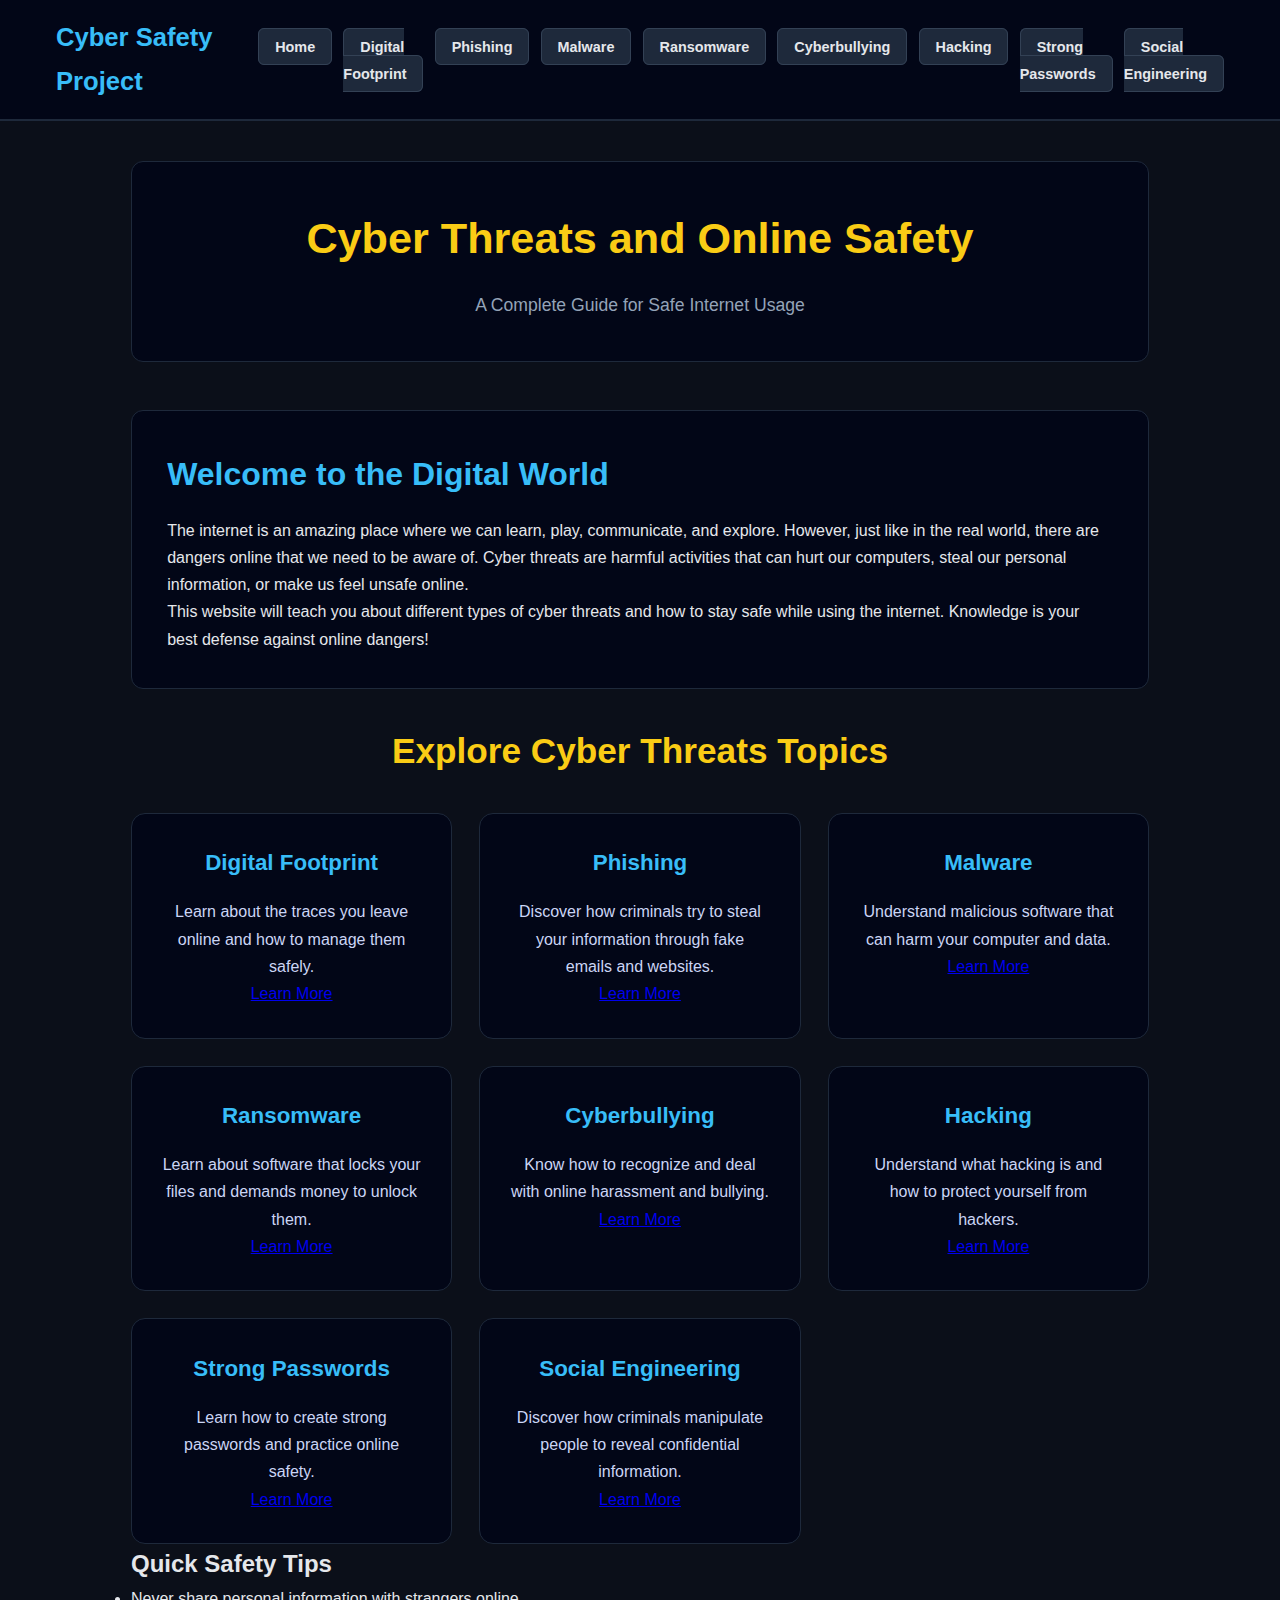
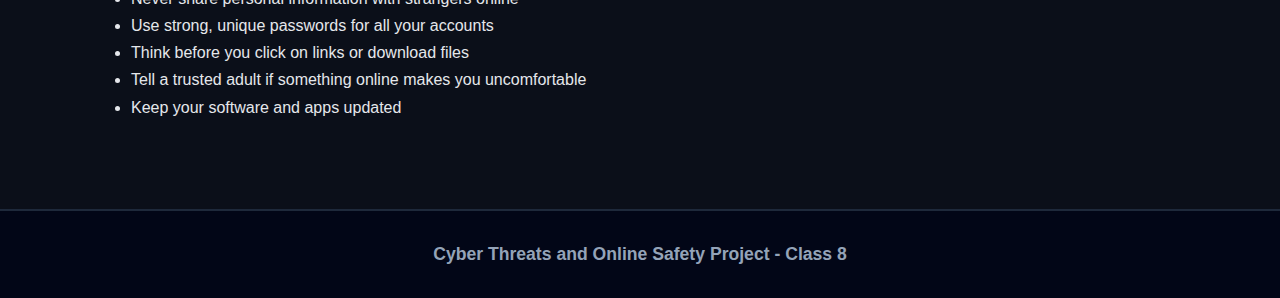
<file: index.html>
<!DOCTYPE html>
<html lang="en">
<head>
  <meta charset="UTF-8">
  <meta name="viewport" content="width=device-width, initial-scale=1.0">
  <title>Cyber Threats and Online Safety</title>
  <link rel="stylesheet" href="style.css">
</head>
<body>
  <nav class="navbar">
    <div class="nav-container">
      <h2>Cyber Safety Project</h2>
      <ul class="nav-menu">
        <li><a href="index.html">Home</a></li>
        <li><a href="digital-footprint.html">Digital Footprint</a></li>
        <li><a href="phishing.html">Phishing</a></li>
        <li><a href="malware.html">Malware</a></li>
        <li><a href="ransomware.html">Ransomware</a></li>
        <li><a href="cyberbullying.html">Cyberbullying</a></li>
        <li><a href="hacking.html">Hacking</a></li>
        <li><a href="strong-passwords.html">Strong Passwords</a></li>
        <li><a href="social-engineering.html">Social Engineering</a></li>
      </ul>
    </div>
  </nav>

  <div class="container">
    <header class="main-header">
      <h1>Cyber Threats and Online Safety</h1>
      <p class="subtitle">A Complete Guide for Safe Internet Usage</p>
    </header>

    <section class="intro-section">
      <h2>Welcome to the Digital World</h2>
      <p>The internet is an amazing place where we can learn, play, communicate, and explore. However, just like in the real world, there are dangers online that we need to be aware of. Cyber threats are harmful activities that can hurt our computers, steal our personal information, or make us feel unsafe online.</p>
      <p>This website will teach you about different types of cyber threats and how to stay safe while using the internet. Knowledge is your best defense against online dangers!</p>
    </section>

    <section class="topics-grid">
      <h2>Explore Cyber Threats Topics</h2>
      <div class="topic-cards">
        <div class="topic-card">
          <h3>Digital Footprint</h3>
          <p>Learn about the traces you leave online and how to manage them safely.</p>
          <a href="digital-footprint.html" class="topic-link">Learn More</a>
        </div>

        <div class="topic-card">
          <h3>Phishing</h3>
          <p>Discover how criminals try to steal your information through fake emails and websites.</p>
          <a href="phishing.html" class="topic-link">Learn More</a>
        </div>

        <div class="topic-card">
          <h3>Malware</h3>
          <p>Understand malicious software that can harm your computer and data.</p>
          <a href="malware.html" class="topic-link">Learn More</a>
        </div>

        <div class="topic-card">
          <h3>Ransomware</h3>
          <p>Learn about software that locks your files and demands money to unlock them.</p>
          <a href="ransomware.html" class="topic-link">Learn More</a>
        </div>

        <div class="topic-card">
          <h3>Cyberbullying</h3>
          <p>Know how to recognize and deal with online harassment and bullying.</p>
          <a href="cyberbullying.html" class="topic-link">Learn More</a>
        </div>

        <div class="topic-card">
          <h3>Hacking</h3>
          <p>Understand what hacking is and how to protect yourself from hackers.</p>
          <a href="hacking.html" class="topic-link">Learn More</a>
        </div>

        <div class="topic-card">
          <h3>Strong Passwords</h3>
          <p>Learn how to create strong passwords and practice online safety.</p>
          <a href="strong-passwords.html" class="topic-link">Learn More</a>
        </div>

        <div class="topic-card">
          <h3>Social Engineering</h3>
          <p>Discover how criminals manipulate people to reveal confidential information.</p>
          <a href="social-engineering.html" class="topic-link">Learn More</a>
        </div>
      </div>
    </section>

    <section class="quick-tips">
      <h2>Quick Safety Tips</h2>
      <ul>
        <li>Never share personal information with strangers online</li>
        <li>Use strong, unique passwords for all your accounts</li>
        <li>Think before you click on links or download files</li>
        <li>Tell a trusted adult if something online makes you uncomfortable</li>
        <li>Keep your software and apps updated</li>
      </ul>
    </section>
  </div>

  <footer class="footer">
    <p>Cyber Threats and Online Safety Project - Class 8</p>
  </footer>
</body>
</html>
</file>
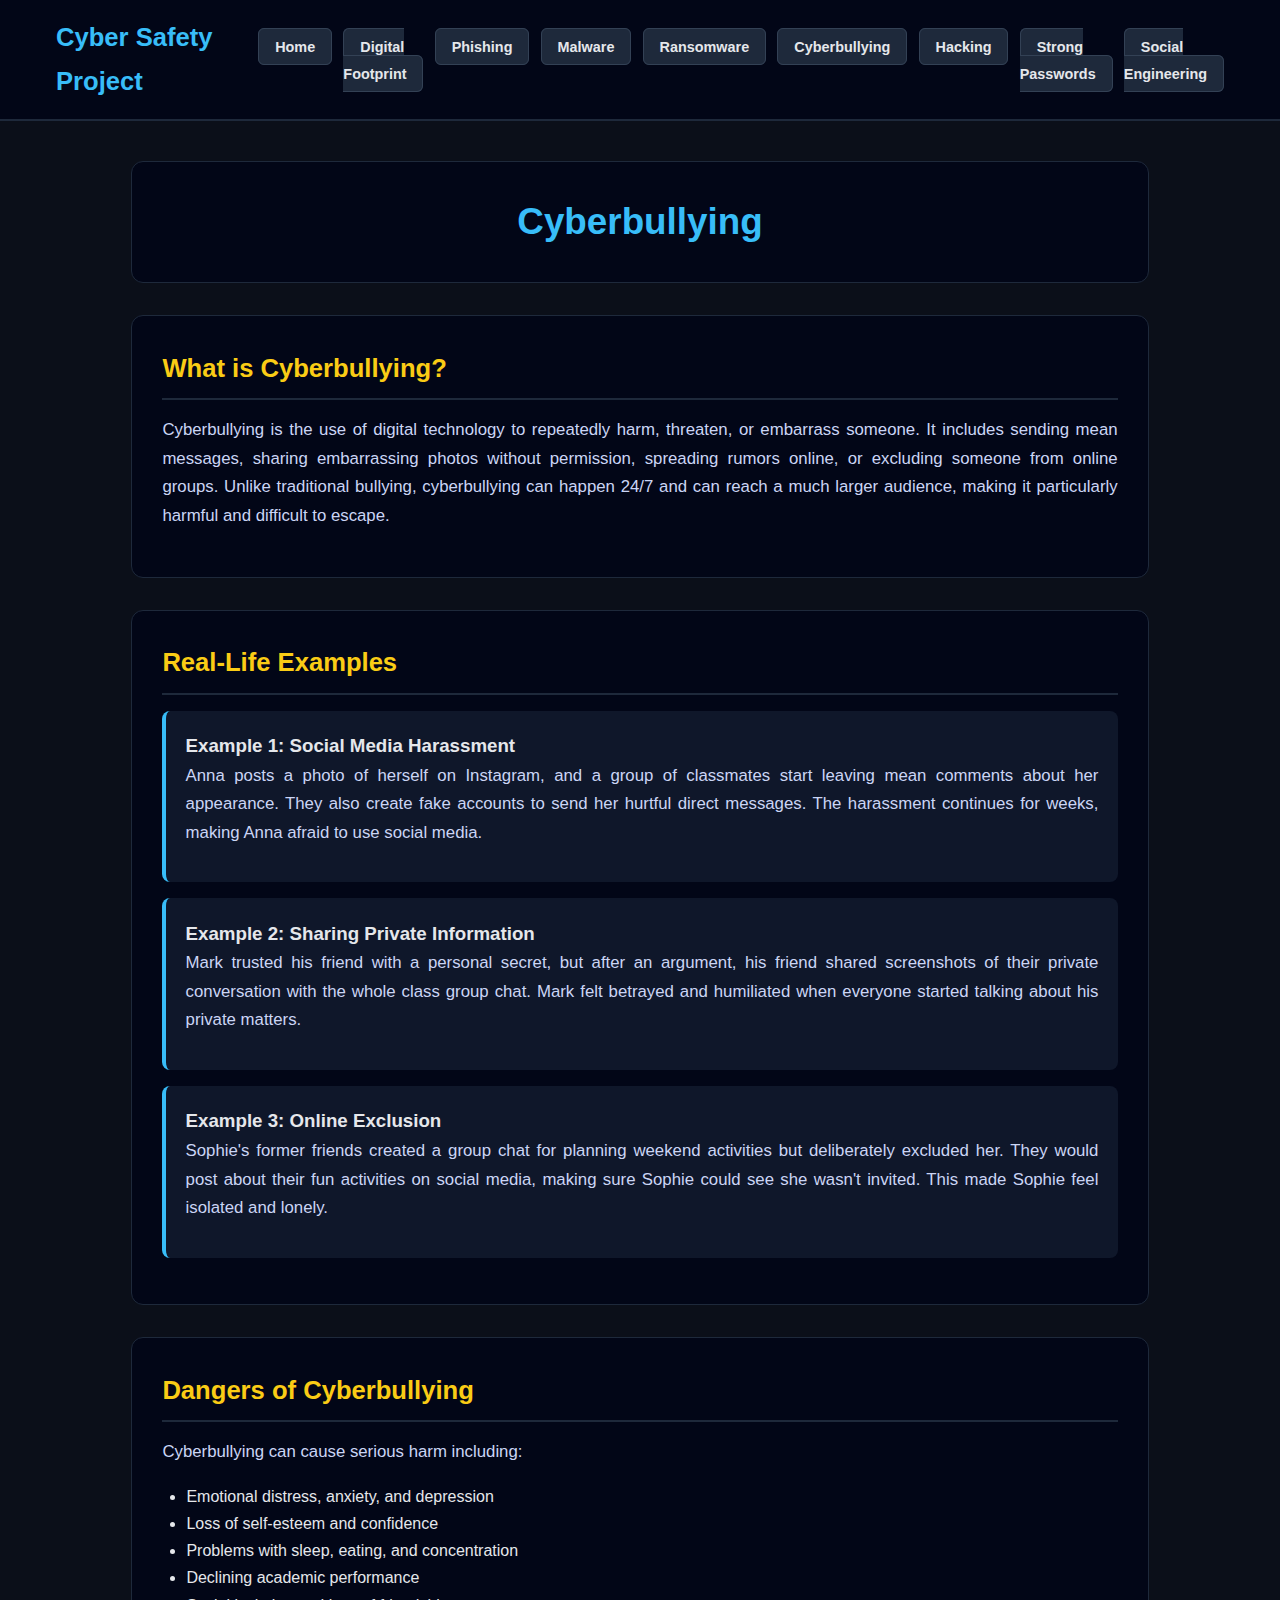
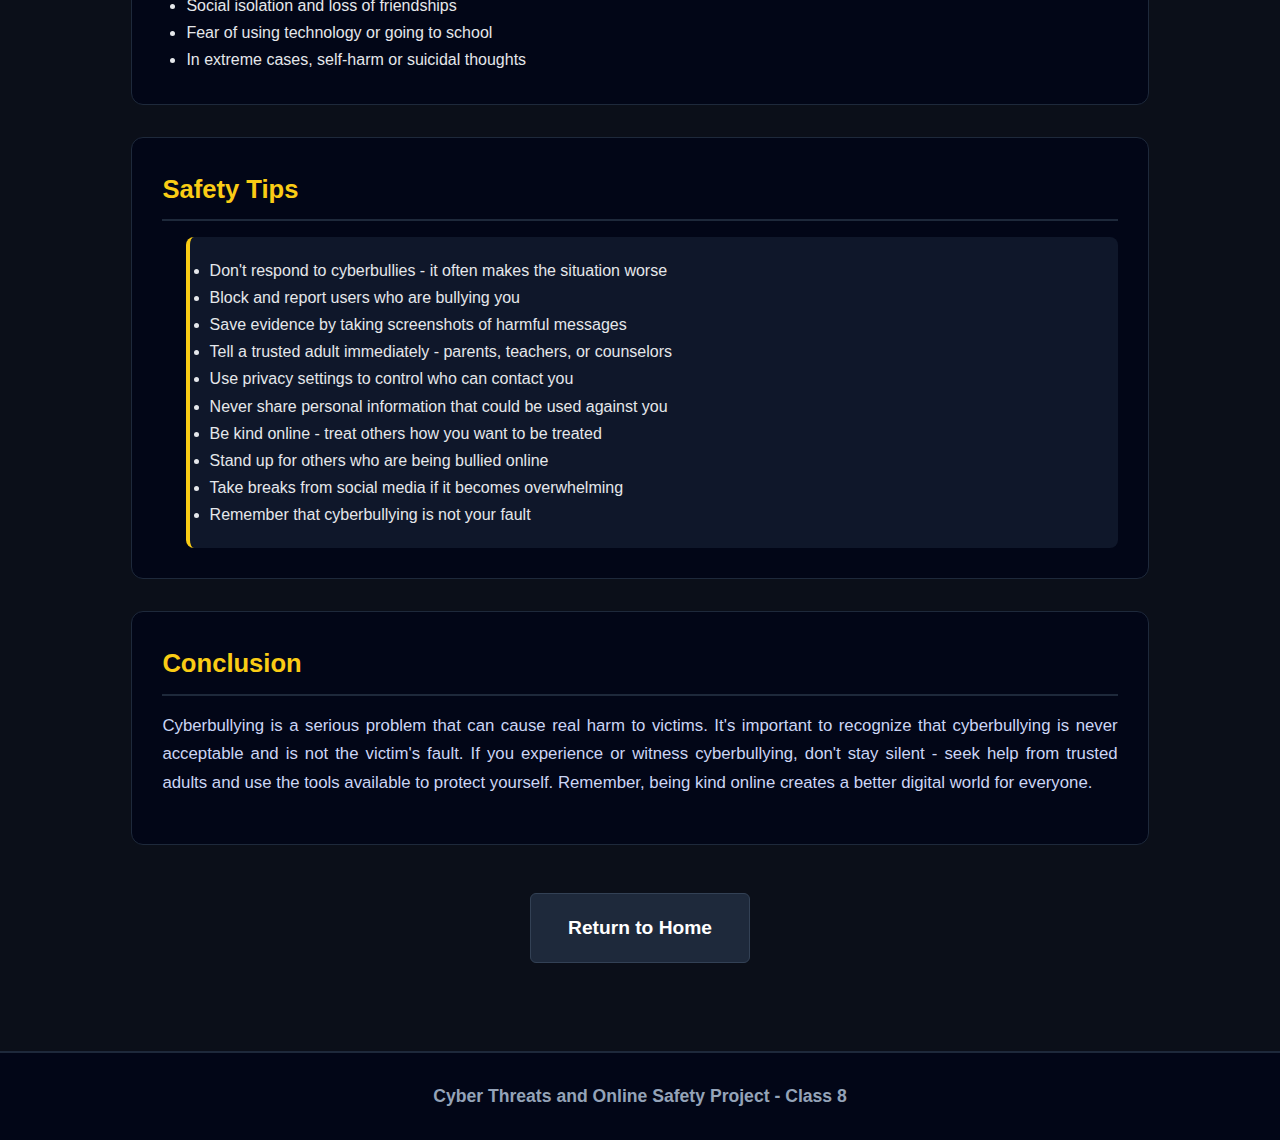
<file: cyberbullying.html>
<!DOCTYPE html>
<html lang="en">
<head>
  <meta charset="UTF-8">
  <meta name="viewport" content="width=device-width, initial-scale=1.0">
  <title>Cyberbullying - Cyber Safety</title>
  <link rel="stylesheet" href="style.css">
</head>
<body>
  <nav class="navbar">
    <div class="nav-container">
      <h2>Cyber Safety Project</h2>
      <ul class="nav-menu">
        <li><a href="index.html">Home</a></li>
        <li><a href="digital-footprint.html">Digital Footprint</a></li>
        <li><a href="phishing.html">Phishing</a></li>
        <li><a href="malware.html">Malware</a></li>
        <li><a href="ransomware.html">Ransomware</a></li>
        <li><a href="cyberbullying.html">Cyberbullying</a></li>
        <li><a href="hacking.html">Hacking</a></li>
        <li><a href="strong-passwords.html">Strong Passwords</a></li>
        <li><a href="social-engineering.html">Social Engineering</a></li>
      </ul>
    </div>
  </nav>

  <div class="container">
    <header class="page-header">
      <h1>Cyberbullying</h1>
    </header>

    <section class="content-section">
      <h2>What is Cyberbullying?</h2>
      <p>Cyberbullying is the use of digital technology to repeatedly harm, threaten, or embarrass someone. It includes sending mean messages, sharing embarrassing photos without permission, spreading rumors online, or excluding someone from online groups. Unlike traditional bullying, cyberbullying can happen 24/7 and can reach a much larger audience, making it particularly harmful and difficult to escape.</p>
    </section>

    <section class="content-section">
      <h2>Real-Life Examples</h2>
      <div class="example-box">
        <h3>Example 1: Social Media Harassment</h3>
        <p>Anna posts a photo of herself on Instagram, and a group of classmates start leaving mean comments about her appearance. They also create fake accounts to send her hurtful direct messages. The harassment continues for weeks, making Anna afraid to use social media.</p>
      </div>

      <div class="example-box">
        <h3>Example 2: Sharing Private Information</h3>
        <p>Mark trusted his friend with a personal secret, but after an argument, his friend shared screenshots of their private conversation with the whole class group chat. Mark felt betrayed and humiliated when everyone started talking about his private matters.</p>
      </div>

      <div class="example-box">
        <h3>Example 3: Online Exclusion</h3>
        <p>Sophie's former friends created a group chat for planning weekend activities but deliberately excluded her. They would post about their fun activities on social media, making sure Sophie could see she wasn't invited. This made Sophie feel isolated and lonely.</p>
      </div>
    </section>

    <section class="content-section">
      <h2>Dangers of Cyberbullying</h2>
      <p>Cyberbullying can cause serious harm including:</p>
      <ul>
        <li>Emotional distress, anxiety, and depression</li>
        <li>Loss of self-esteem and confidence</li>
        <li>Problems with sleep, eating, and concentration</li>
        <li>Declining academic performance</li>
        <li>Social isolation and loss of friendships</li>
        <li>Fear of using technology or going to school</li>
        <li>In extreme cases, self-harm or suicidal thoughts</li>
      </ul>
    </section>

    <section class="content-section">
      <h2>Safety Tips</h2>
      <ul class="safety-tips">
        <li>Don't respond to cyberbullies - it often makes the situation worse</li>
        <li>Block and report users who are bullying you</li>
        <li>Save evidence by taking screenshots of harmful messages</li>
        <li>Tell a trusted adult immediately - parents, teachers, or counselors</li>
        <li>Use privacy settings to control who can contact you</li>
        <li>Never share personal information that could be used against you</li>
        <li>Be kind online - treat others how you want to be treated</li>
        <li>Stand up for others who are being bullied online</li>
        <li>Take breaks from social media if it becomes overwhelming</li>
        <li>Remember that cyberbullying is not your fault</li>
      </ul>
    </section>

    <section class="content-section">
      <h2>Conclusion</h2>
      <p>Cyberbullying is a serious problem that can cause real harm to victims. It's important to recognize that cyberbullying is never acceptable and is not the victim's fault. If you experience or witness cyberbullying, don't stay silent - seek help from trusted adults and use the tools available to protect yourself. Remember, being kind online creates a better digital world for everyone.</p>
    </section>

    <div class="home-button-container">
      <a href="index.html" class="home-button">Return to Home</a>
    </div>
  </div>

  <footer class="footer">
    <p>Cyber Threats and Online Safety Project - Class 8</p>
  </footer>
</body>
</html>
</file>
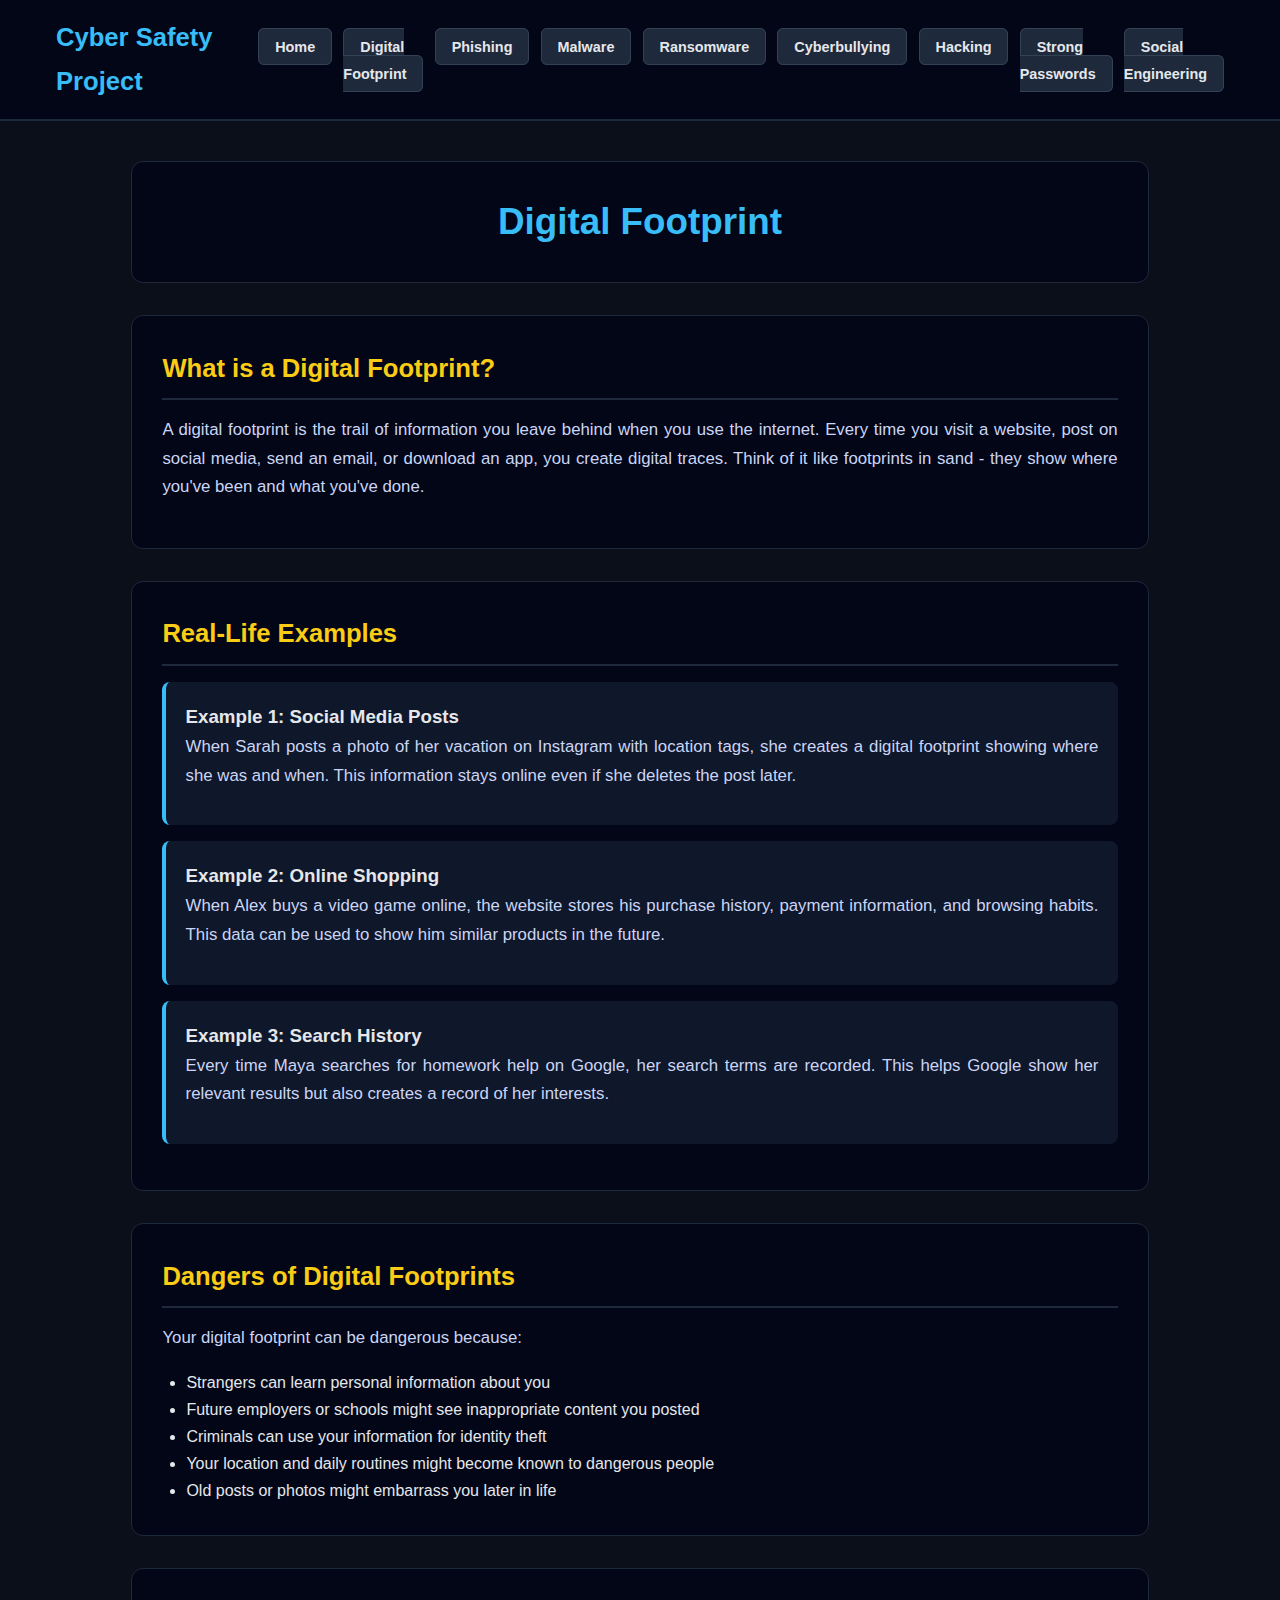
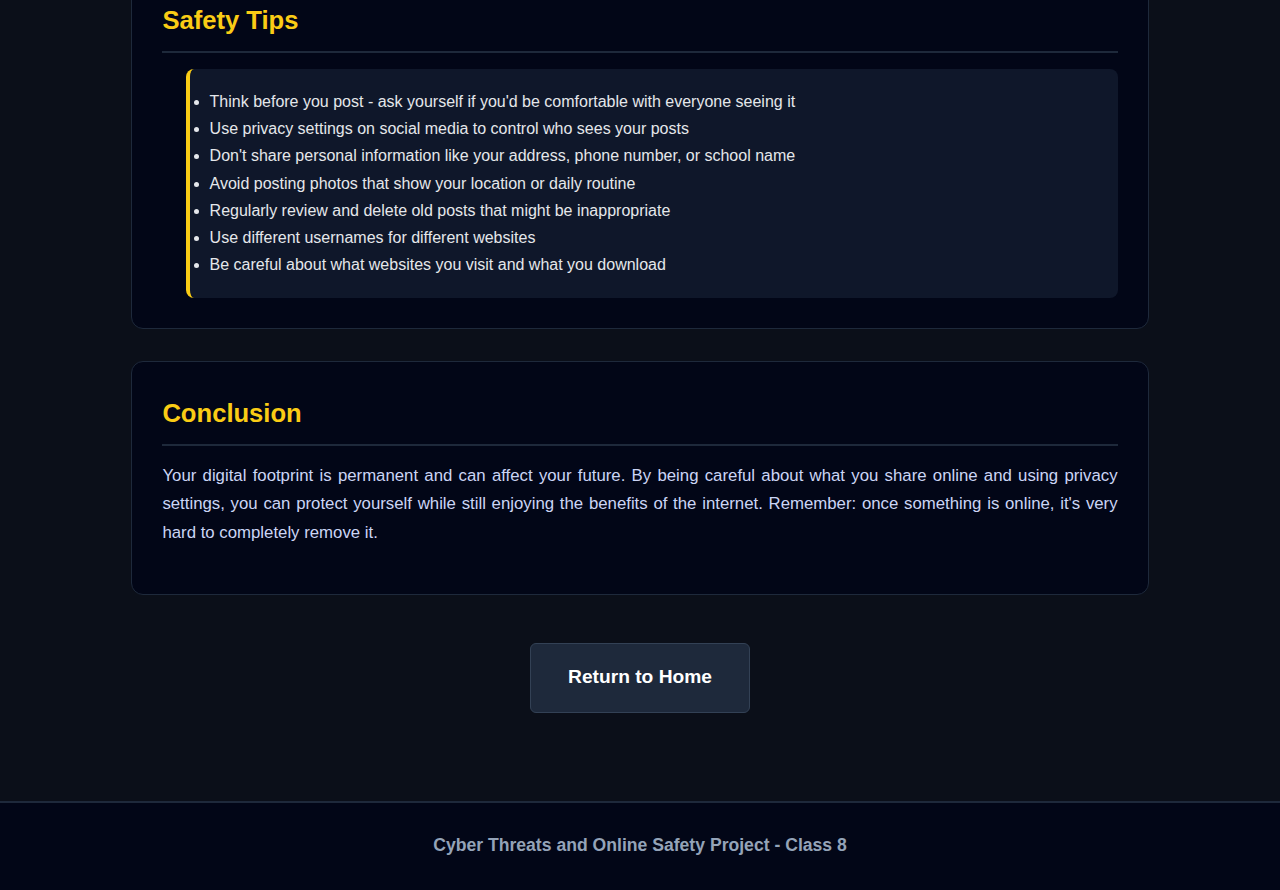
<file: digital-footprint.html>
<!DOCTYPE html>
<html lang="en">
<head>
  <meta charset="UTF-8">
  <meta name="viewport" content="width=device-width, initial-scale=1.0">
  <title>Digital Footprint - Cyber Safety</title>
  <link rel="stylesheet" href="style.css">
</head>
<body>
  <nav class="navbar">
    <div class="nav-container">
      <h2>Cyber Safety Project</h2>
      <ul class="nav-menu">
        <li><a href="index.html">Home</a></li>
        <li><a href="digital-footprint.html">Digital Footprint</a></li>
        <li><a href="phishing.html">Phishing</a></li>
        <li><a href="malware.html">Malware</a></li>
        <li><a href="ransomware.html">Ransomware</a></li>
        <li><a href="cyberbullying.html">Cyberbullying</a></li>
        <li><a href="hacking.html">Hacking</a></li>
        <li><a href="strong-passwords.html">Strong Passwords</a></li>
        <li><a href="social-engineering.html">Social Engineering</a></li>
      </ul>
    </div>
  </nav>

  <div class="container">
    <header class="page-header">
      <h1>Digital Footprint</h1>
    </header>

    <section class="content-section">
      <h2>What is a Digital Footprint?</h2>
      <p>A digital footprint is the trail of information you leave behind when you use the internet. Every time you visit a website, post on social media, send an email, or download an app, you create digital traces. Think of it like footprints in sand - they show where you've been and what you've done.</p>
    </section>

    <section class="content-section">
      <h2>Real-Life Examples</h2>
      <div class="example-box">
        <h3>Example 1: Social Media Posts</h3>
        <p>When Sarah posts a photo of her vacation on Instagram with location tags, she creates a digital footprint showing where she was and when. This information stays online even if she deletes the post later.</p>
      </div>

      <div class="example-box">
        <h3>Example 2: Online Shopping</h3>
        <p>When Alex buys a video game online, the website stores his purchase history, payment information, and browsing habits. This data can be used to show him similar products in the future.</p>
      </div>

      <div class="example-box">
        <h3>Example 3: Search History</h3>
        <p>Every time Maya searches for homework help on Google, her search terms are recorded. This helps Google show her relevant results but also creates a record of her interests.</p>
      </div>
    </section>

    <section class="content-section">
      <h2>Dangers of Digital Footprints</h2>
      <p>Your digital footprint can be dangerous because:</p>
      <ul>
        <li>Strangers can learn personal information about you</li>
        <li>Future employers or schools might see inappropriate content you posted</li>
        <li>Criminals can use your information for identity theft</li>
        <li>Your location and daily routines might become known to dangerous people</li>
        <li>Old posts or photos might embarrass you later in life</li>
      </ul>
    </section>

    <section class="content-section">
      <h2>Safety Tips</h2>
      <ul class="safety-tips">
        <li>Think before you post - ask yourself if you'd be comfortable with everyone seeing it</li>
        <li>Use privacy settings on social media to control who sees your posts</li>
        <li>Don't share personal information like your address, phone number, or school name</li>
        <li>Avoid posting photos that show your location or daily routine</li>
        <li>Regularly review and delete old posts that might be inappropriate</li>
        <li>Use different usernames for different websites</li>
        <li>Be careful about what websites you visit and what you download</li>
      </ul>
    </section>

    <section class="content-section">
      <h2>Conclusion</h2>
      <p>Your digital footprint is permanent and can affect your future. By being careful about what you share online and using privacy settings, you can protect yourself while still enjoying the benefits of the internet. Remember: once something is online, it's very hard to completely remove it.</p>
    </section>

    <div class="home-button-container">
      <a href="index.html" class="home-button">Return to Home</a>
    </div>
  </div>

  <footer class="footer">
    <p>Cyber Threats and Online Safety Project - Class 8</p>
  </footer>
</body>
</html>
</file>
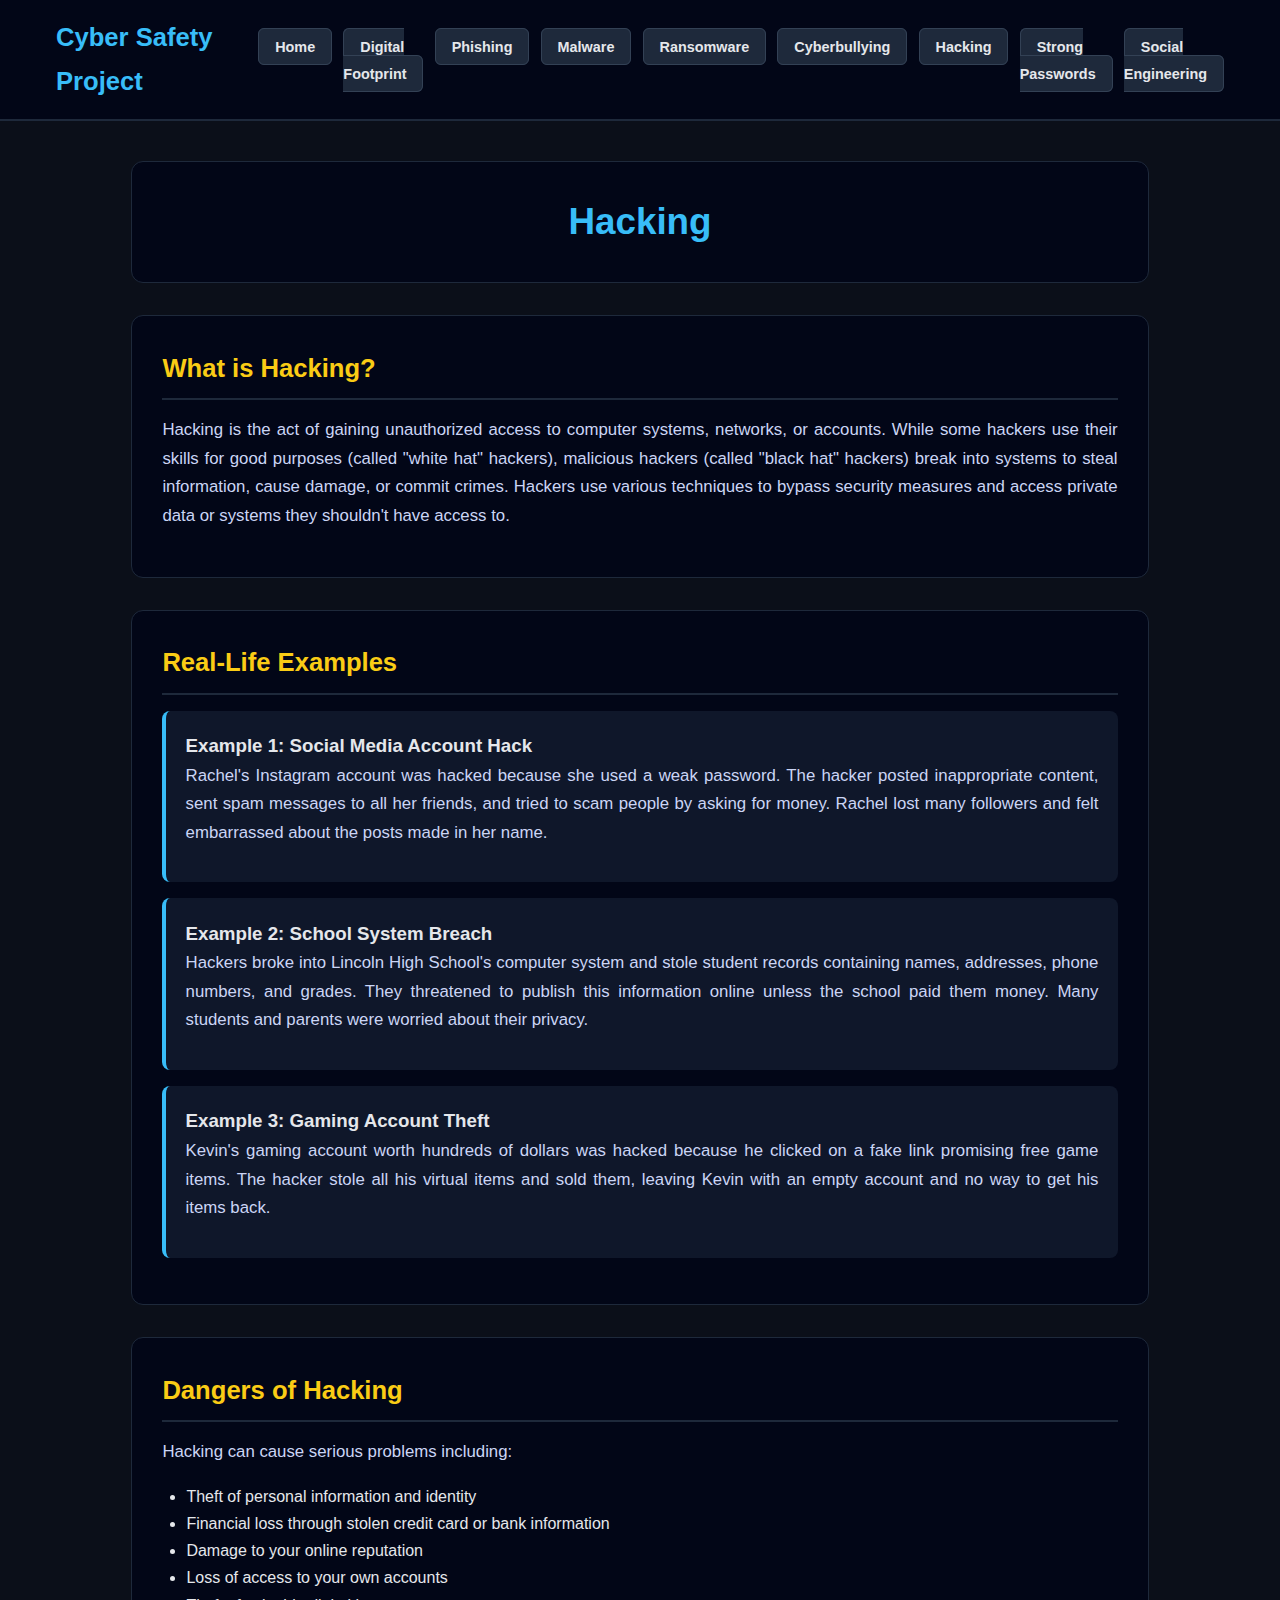
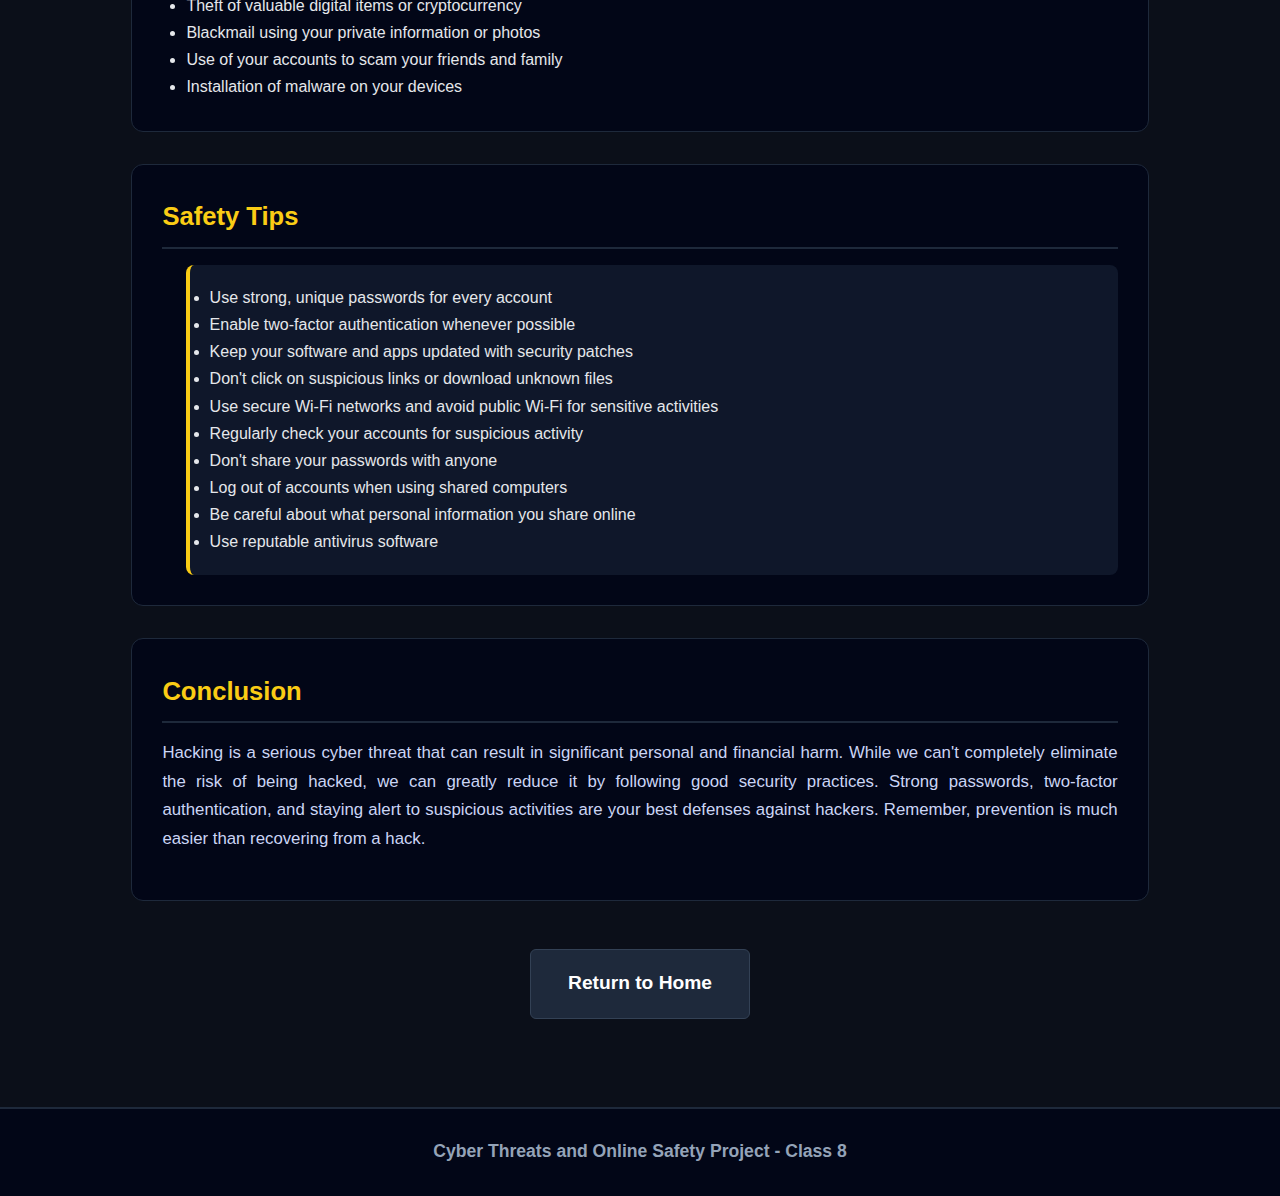
<file: hacking.html>
<!DOCTYPE html>
<html lang="en">
<head>
  <meta charset="UTF-8">
  <meta name="viewport" content="width=device-width, initial-scale=1.0">
  <title>Hacking - Cyber Safety</title>
  <link rel="stylesheet" href="style.css">
</head>
<body>
  <nav class="navbar">
    <div class="nav-container">
      <h2>Cyber Safety Project</h2>
      <ul class="nav-menu">
        <li><a href="index.html">Home</a></li>
        <li><a href="digital-footprint.html">Digital Footprint</a></li>
        <li><a href="phishing.html">Phishing</a></li>
        <li><a href="malware.html">Malware</a></li>
        <li><a href="ransomware.html">Ransomware</a></li>
        <li><a href="cyberbullying.html">Cyberbullying</a></li>
        <li><a href="hacking.html">Hacking</a></li>
        <li><a href="strong-passwords.html">Strong Passwords</a></li>
        <li><a href="social-engineering.html">Social Engineering</a></li>
      </ul>
    </div>
  </nav>

  <div class="container">
    <header class="page-header">
      <h1>Hacking</h1>
    </header>

    <section class="content-section">
      <h2>What is Hacking?</h2>
      <p>Hacking is the act of gaining unauthorized access to computer systems, networks, or accounts. While some hackers use their skills for good purposes (called "white hat" hackers), malicious hackers (called "black hat" hackers) break into systems to steal information, cause damage, or commit crimes. Hackers use various techniques to bypass security measures and access private data or systems they shouldn't have access to.</p>
    </section>

    <section class="content-section">
      <h2>Real-Life Examples</h2>
      <div class="example-box">
        <h3>Example 1: Social Media Account Hack</h3>
        <p>Rachel's Instagram account was hacked because she used a weak password. The hacker posted inappropriate content, sent spam messages to all her friends, and tried to scam people by asking for money. Rachel lost many followers and felt embarrassed about the posts made in her name.</p>
      </div>

      <div class="example-box">
        <h3>Example 2: School System Breach</h3>
        <p>Hackers broke into Lincoln High School's computer system and stole student records containing names, addresses, phone numbers, and grades. They threatened to publish this information online unless the school paid them money. Many students and parents were worried about their privacy.</p>
      </div>

      <div class="example-box">
        <h3>Example 3: Gaming Account Theft</h3>
        <p>Kevin's gaming account worth hundreds of dollars was hacked because he clicked on a fake link promising free game items. The hacker stole all his virtual items and sold them, leaving Kevin with an empty account and no way to get his items back.</p>
      </div>
    </section>

    <section class="content-section">
      <h2>Dangers of Hacking</h2>
      <p>Hacking can cause serious problems including:</p>
      <ul>
        <li>Theft of personal information and identity</li>
        <li>Financial loss through stolen credit card or bank information</li>
        <li>Damage to your online reputation</li>
        <li>Loss of access to your own accounts</li>
        <li>Theft of valuable digital items or cryptocurrency</li>
        <li>Blackmail using your private information or photos</li>
        <li>Use of your accounts to scam your friends and family</li>
        <li>Installation of malware on your devices</li>
      </ul>
    </section>

    <section class="content-section">
      <h2>Safety Tips</h2>
      <ul class="safety-tips">
        <li>Use strong, unique passwords for every account</li>
        <li>Enable two-factor authentication whenever possible</li>
        <li>Keep your software and apps updated with security patches</li>
        <li>Don't click on suspicious links or download unknown files</li>
        <li>Use secure Wi-Fi networks and avoid public Wi-Fi for sensitive activities</li>
        <li>Regularly check your accounts for suspicious activity</li>
        <li>Don't share your passwords with anyone</li>
        <li>Log out of accounts when using shared computers</li>
        <li>Be careful about what personal information you share online</li>
        <li>Use reputable antivirus software</li>
      </ul>
    </section>

    <section class="content-section">
      <h2>Conclusion</h2>
      <p>Hacking is a serious cyber threat that can result in significant personal and financial harm. While we can't completely eliminate the risk of being hacked, we can greatly reduce it by following good security practices. Strong passwords, two-factor authentication, and staying alert to suspicious activities are your best defenses against hackers. Remember, prevention is much easier than recovering from a hack.</p>
    </section>

    <div class="home-button-container">
      <a href="index.html" class="home-button">Return to Home</a>
    </div>
  </div>

  <footer class="footer">
    <p>Cyber Threats and Online Safety Project - Class 8</p>
  </footer>
</body>
</html>
</file>
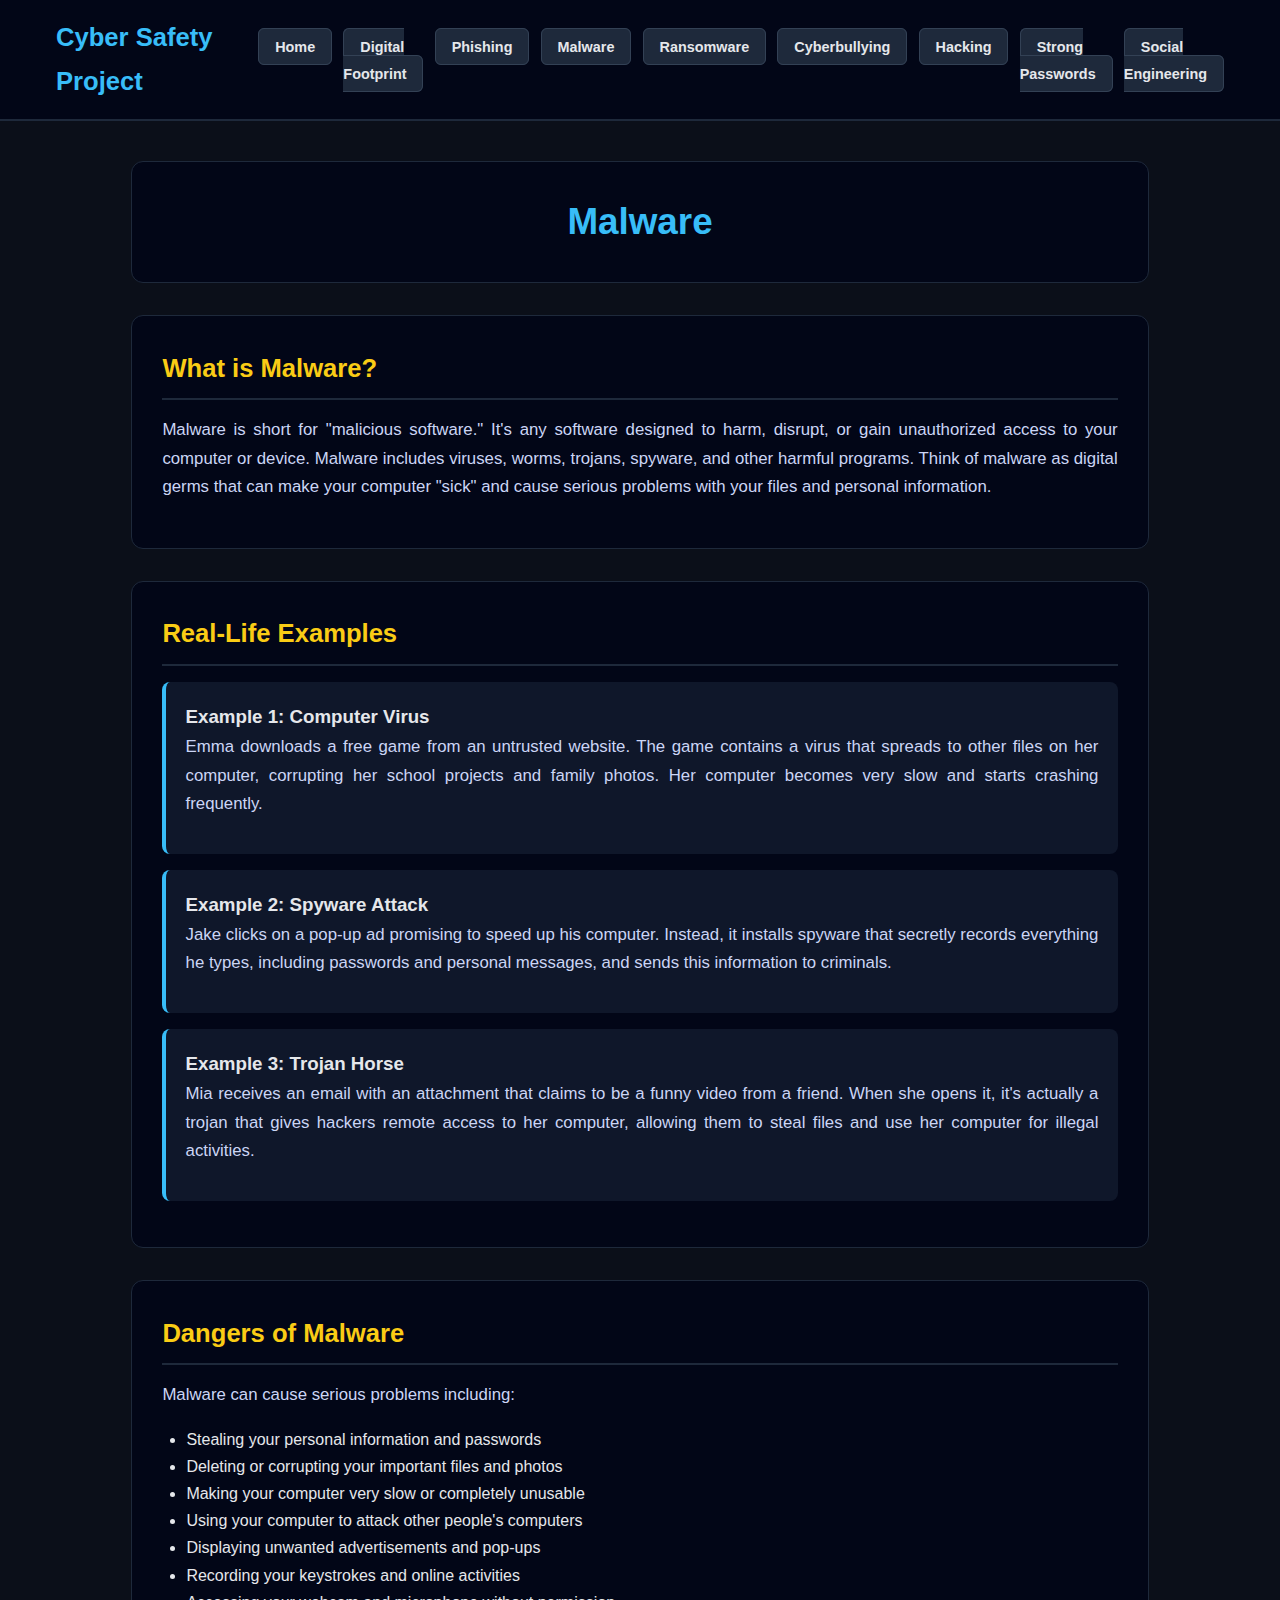
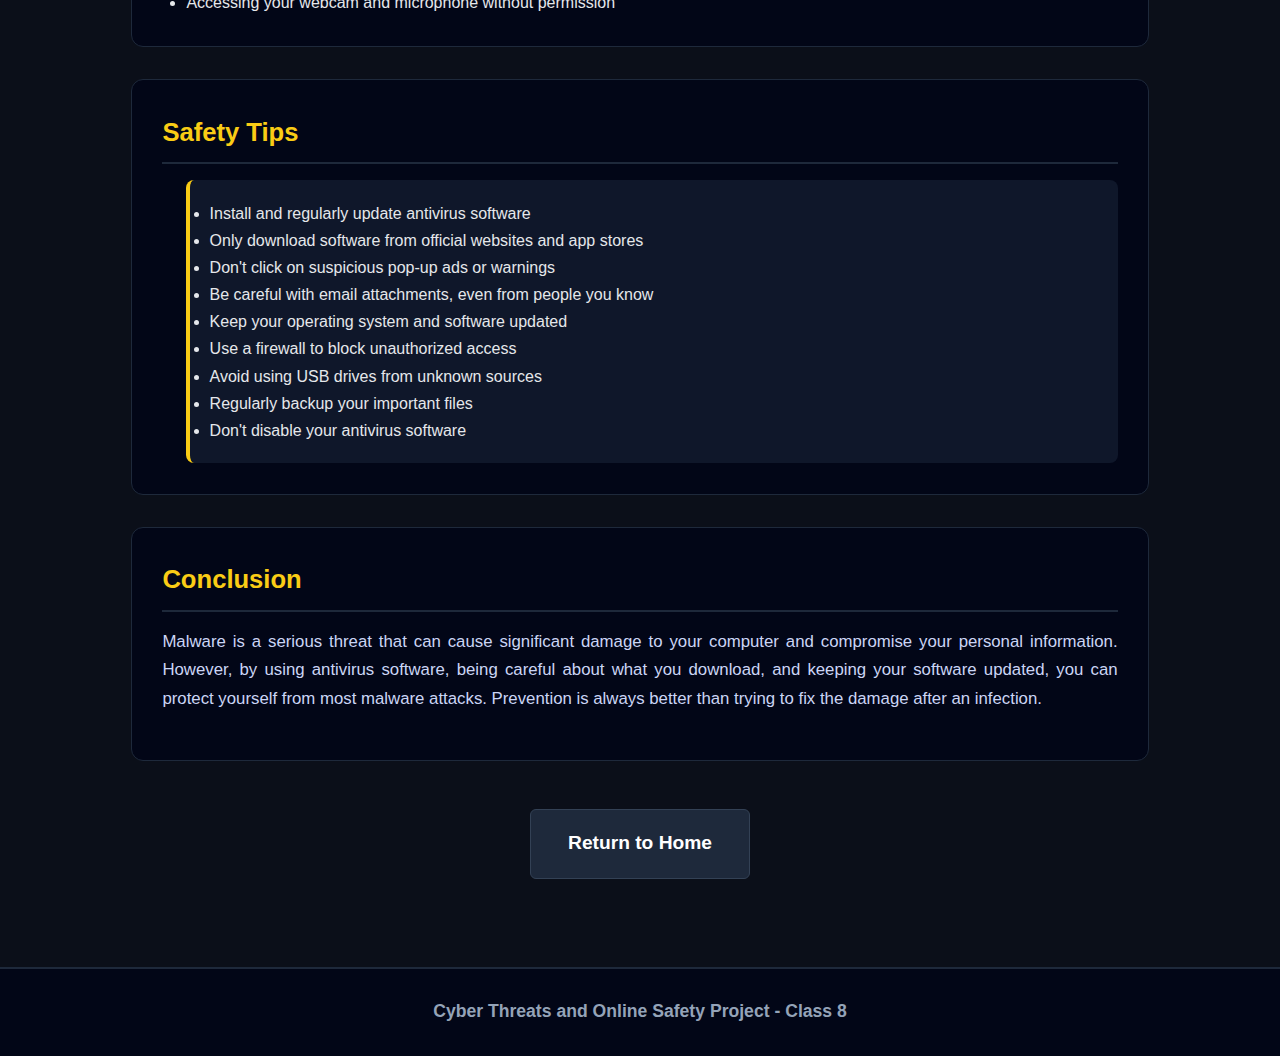
<file: malware.html>
<!DOCTYPE html>
<html lang="en">
<head>
  <meta charset="UTF-8">
  <meta name="viewport" content="width=device-width, initial-scale=1.0">
  <title>Malware - Cyber Safety</title>
  <link rel="stylesheet" href="style.css">
</head>
<body>
  <nav class="navbar">
    <div class="nav-container">
      <h2>Cyber Safety Project</h2>
      <ul class="nav-menu">
        <li><a href="index.html">Home</a></li>
        <li><a href="digital-footprint.html">Digital Footprint</a></li>
        <li><a href="phishing.html">Phishing</a></li>
        <li><a href="malware.html">Malware</a></li>
        <li><a href="ransomware.html">Ransomware</a></li>
        <li><a href="cyberbullying.html">Cyberbullying</a></li>
        <li><a href="hacking.html">Hacking</a></li>
        <li><a href="strong-passwords.html">Strong Passwords</a></li>
        <li><a href="social-engineering.html">Social Engineering</a></li>
      </ul>
    </div>
  </nav>

  <div class="container">
    <header class="page-header">
      <h1>Malware</h1>
    </header>

    <section class="content-section">
      <h2>What is Malware?</h2>
      <p>Malware is short for "malicious software." It's any software designed to harm, disrupt, or gain unauthorized access to your computer or device. Malware includes viruses, worms, trojans, spyware, and other harmful programs. Think of malware as digital germs that can make your computer "sick" and cause serious problems with your files and personal information.</p>
    </section>

    <section class="content-section">
      <h2>Real-Life Examples</h2>
      <div class="example-box">
        <h3>Example 1: Computer Virus</h3>
        <p>Emma downloads a free game from an untrusted website. The game contains a virus that spreads to other files on her computer, corrupting her school projects and family photos. Her computer becomes very slow and starts crashing frequently.</p>
      </div>

      <div class="example-box">
        <h3>Example 2: Spyware Attack</h3>
        <p>Jake clicks on a pop-up ad promising to speed up his computer. Instead, it installs spyware that secretly records everything he types, including passwords and personal messages, and sends this information to criminals.</p>
      </div>

      <div class="example-box">
        <h3>Example 3: Trojan Horse</h3>
        <p>Mia receives an email with an attachment that claims to be a funny video from a friend. When she opens it, it's actually a trojan that gives hackers remote access to her computer, allowing them to steal files and use her computer for illegal activities.</p>
      </div>
    </section>

    <section class="content-section">
      <h2>Dangers of Malware</h2>
      <p>Malware can cause serious problems including:</p>
      <ul>
        <li>Stealing your personal information and passwords</li>
        <li>Deleting or corrupting your important files and photos</li>
        <li>Making your computer very slow or completely unusable</li>
        <li>Using your computer to attack other people's computers</li>
        <li>Displaying unwanted advertisements and pop-ups</li>
        <li>Recording your keystrokes and online activities</li>
        <li>Accessing your webcam and microphone without permission</li>
      </ul>
    </section>

    <section class="content-section">
      <h2>Safety Tips</h2>
      <ul class="safety-tips">
        <li>Install and regularly update antivirus software</li>
        <li>Only download software from official websites and app stores</li>
        <li>Don't click on suspicious pop-up ads or warnings</li>
        <li>Be careful with email attachments, even from people you know</li>
        <li>Keep your operating system and software updated</li>
        <li>Use a firewall to block unauthorized access</li>
        <li>Avoid using USB drives from unknown sources</li>
        <li>Regularly backup your important files</li>
        <li>Don't disable your antivirus software</li>
      </ul>
    </section>

    <section class="content-section">
      <h2>Conclusion</h2>
      <p>Malware is a serious threat that can cause significant damage to your computer and compromise your personal information. However, by using antivirus software, being careful about what you download, and keeping your software updated, you can protect yourself from most malware attacks. Prevention is always better than trying to fix the damage after an infection.</p>
    </section>

    <div class="home-button-container">
      <a href="index.html" class="home-button">Return to Home</a>
    </div>
  </div>

  <footer class="footer">
    <p>Cyber Threats and Online Safety Project - Class 8</p>
  </footer>
</body>
</html>
</file>
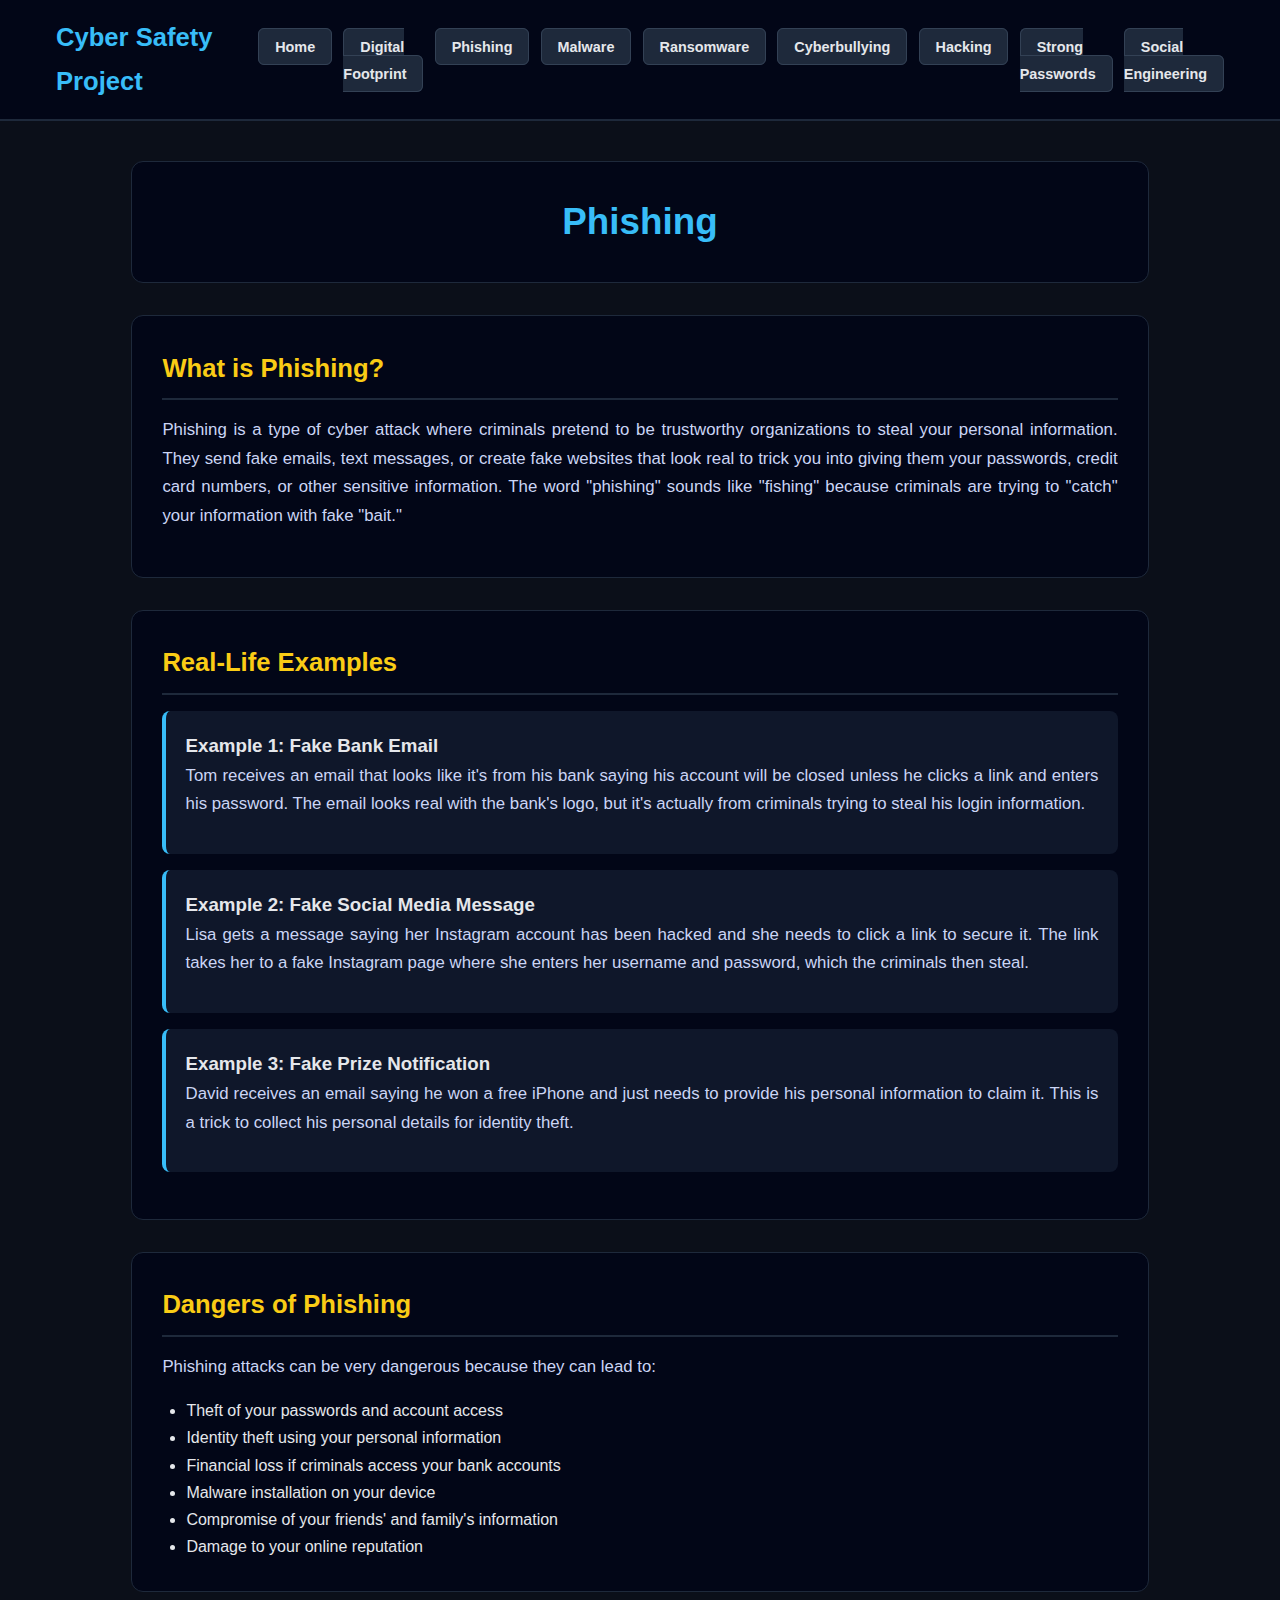
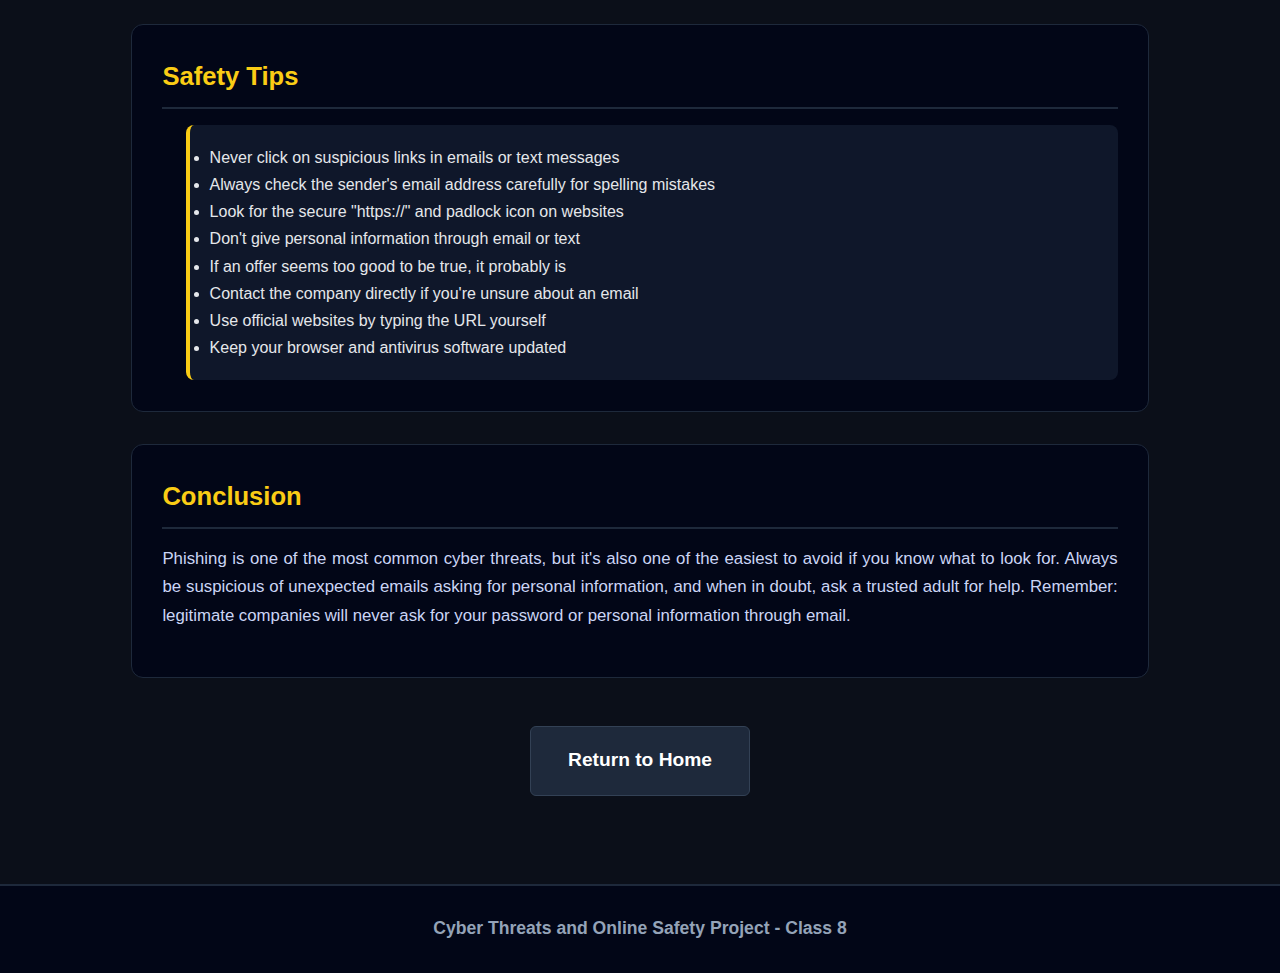
<file: phishing.html>
<!DOCTYPE html>
<html lang="en">
<head>
  <meta charset="UTF-8">
  <meta name="viewport" content="width=device-width, initial-scale=1.0">
  <title>Phishing - Cyber Safety</title>
  <link rel="stylesheet" href="style.css">
</head>
<body>
  <nav class="navbar">
    <div class="nav-container">
      <h2>Cyber Safety Project</h2>
      <ul class="nav-menu">
        <li><a href="index.html">Home</a></li>
        <li><a href="digital-footprint.html">Digital Footprint</a></li>
        <li><a href="phishing.html">Phishing</a></li>
        <li><a href="malware.html">Malware</a></li>
        <li><a href="ransomware.html">Ransomware</a></li>
        <li><a href="cyberbullying.html">Cyberbullying</a></li>
        <li><a href="hacking.html">Hacking</a></li>
        <li><a href="strong-passwords.html">Strong Passwords</a></li>
        <li><a href="social-engineering.html">Social Engineering</a></li>
      </ul>
    </div>
  </nav>

  <div class="container">
    <header class="page-header">
      <h1>Phishing</h1>
    </header>

    <section class="content-section">
      <h2>What is Phishing?</h2>
      <p>Phishing is a type of cyber attack where criminals pretend to be trustworthy organizations to steal your personal information. They send fake emails, text messages, or create fake websites that look real to trick you into giving them your passwords, credit card numbers, or other sensitive information. The word "phishing" sounds like "fishing" because criminals are trying to "catch" your information with fake "bait."</p>
    </section>

    <section class="content-section">
      <h2>Real-Life Examples</h2>
      <div class="example-box">
        <h3>Example 1: Fake Bank Email</h3>
        <p>Tom receives an email that looks like it's from his bank saying his account will be closed unless he clicks a link and enters his password. The email looks real with the bank's logo, but it's actually from criminals trying to steal his login information.</p>
      </div>

      <div class="example-box">
        <h3>Example 2: Fake Social Media Message</h3>
        <p>Lisa gets a message saying her Instagram account has been hacked and she needs to click a link to secure it. The link takes her to a fake Instagram page where she enters her username and password, which the criminals then steal.</p>
      </div>

      <div class="example-box">
        <h3>Example 3: Fake Prize Notification</h3>
        <p>David receives an email saying he won a free iPhone and just needs to provide his personal information to claim it. This is a trick to collect his personal details for identity theft.</p>
      </div>
    </section>

    <section class="content-section">
      <h2>Dangers of Phishing</h2>
      <p>Phishing attacks can be very dangerous because they can lead to:</p>
      <ul>
        <li>Theft of your passwords and account access</li>
        <li>Identity theft using your personal information</li>
        <li>Financial loss if criminals access your bank accounts</li>
        <li>Malware installation on your device</li>
        <li>Compromise of your friends' and family's information</li>
        <li>Damage to your online reputation</li>
      </ul>
    </section>

    <section class="content-section">
      <h2>Safety Tips</h2>
      <ul class="safety-tips">
        <li>Never click on suspicious links in emails or text messages</li>
        <li>Always check the sender's email address carefully for spelling mistakes</li>
        <li>Look for the secure "https://" and padlock icon on websites</li>
        <li>Don't give personal information through email or text</li>
        <li>If an offer seems too good to be true, it probably is</li>
        <li>Contact the company directly if you're unsure about an email</li>
        <li>Use official websites by typing the URL yourself</li>
        <li>Keep your browser and antivirus software updated</li>
      </ul>
    </section>

    <section class="content-section">
      <h2>Conclusion</h2>
      <p>Phishing is one of the most common cyber threats, but it's also one of the easiest to avoid if you know what to look for. Always be suspicious of unexpected emails asking for personal information, and when in doubt, ask a trusted adult for help. Remember: legitimate companies will never ask for your password or personal information through email.</p>
    </section>

    <div class="home-button-container">
      <a href="index.html" class="home-button">Return to Home</a>
    </div>
  </div>

  <footer class="footer">
    <p>Cyber Threats and Online Safety Project - Class 8</p>
  </footer>
</body>
</html>
</file>
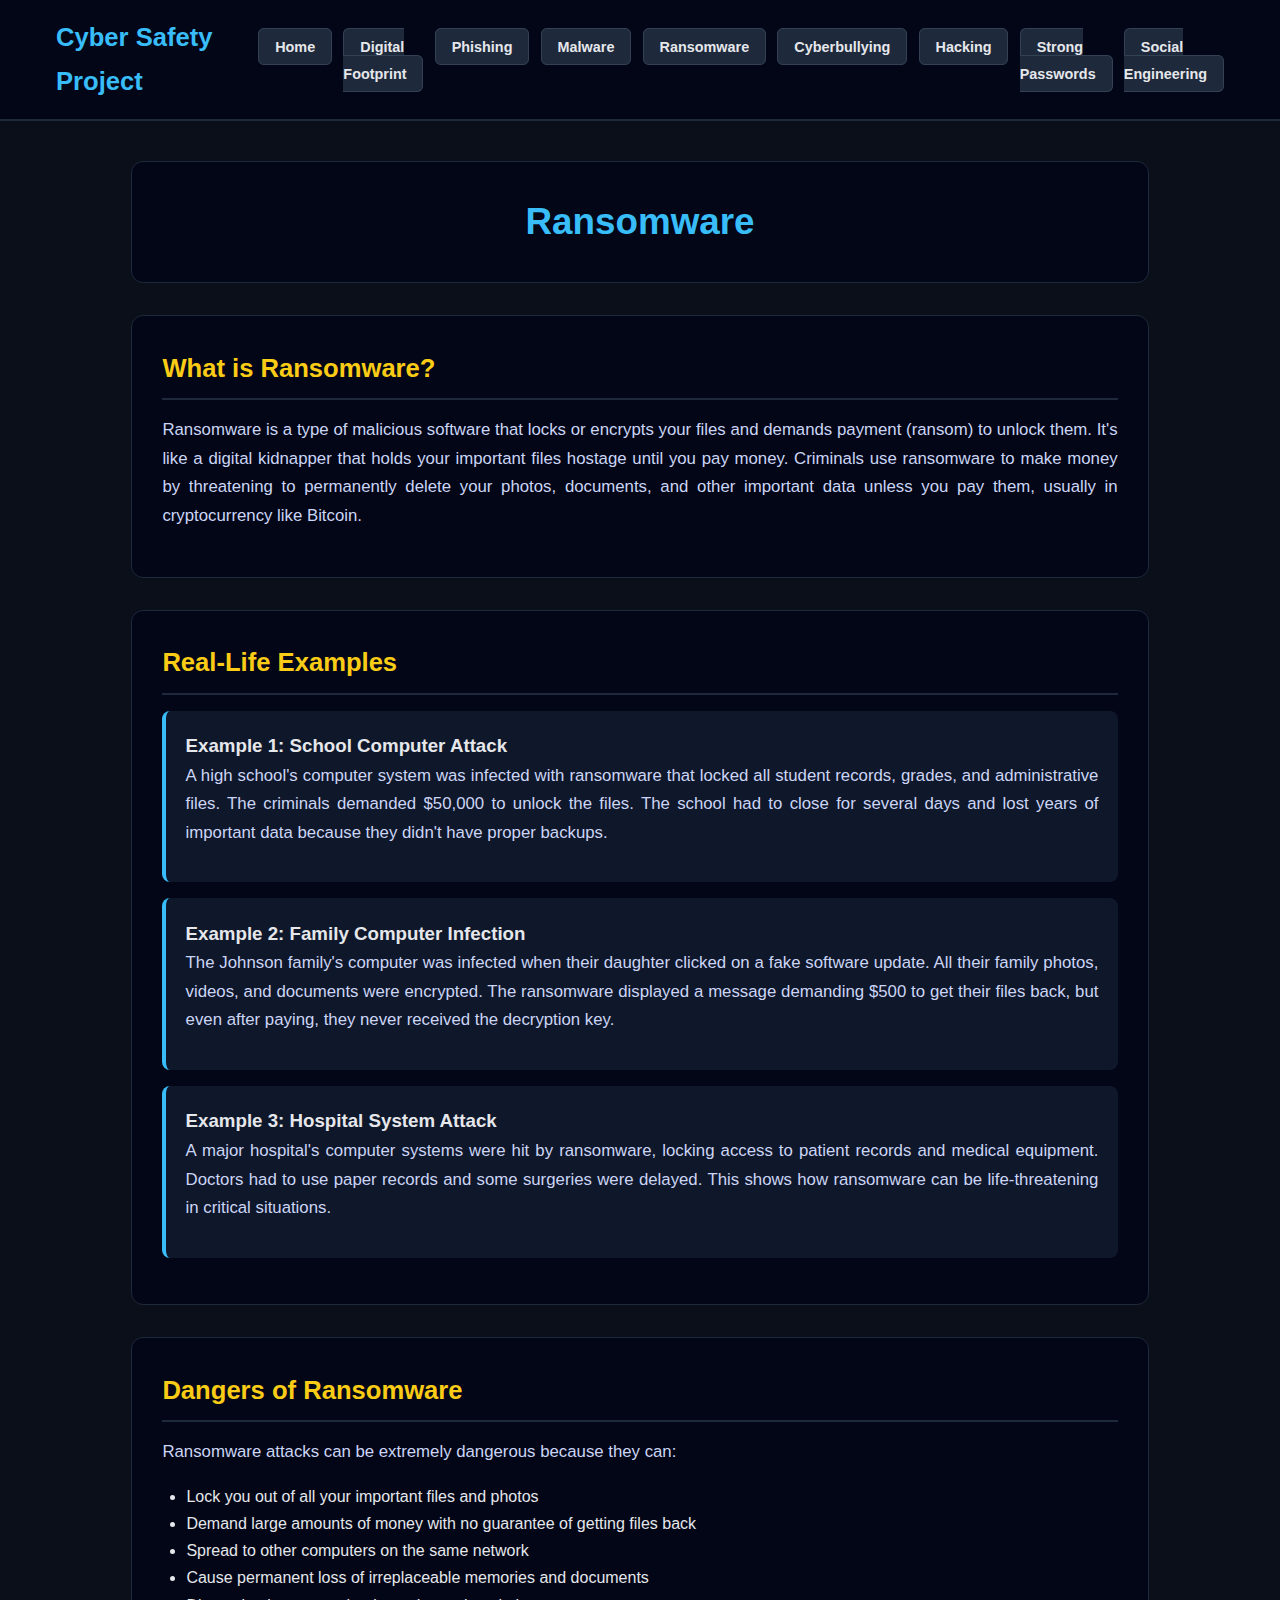
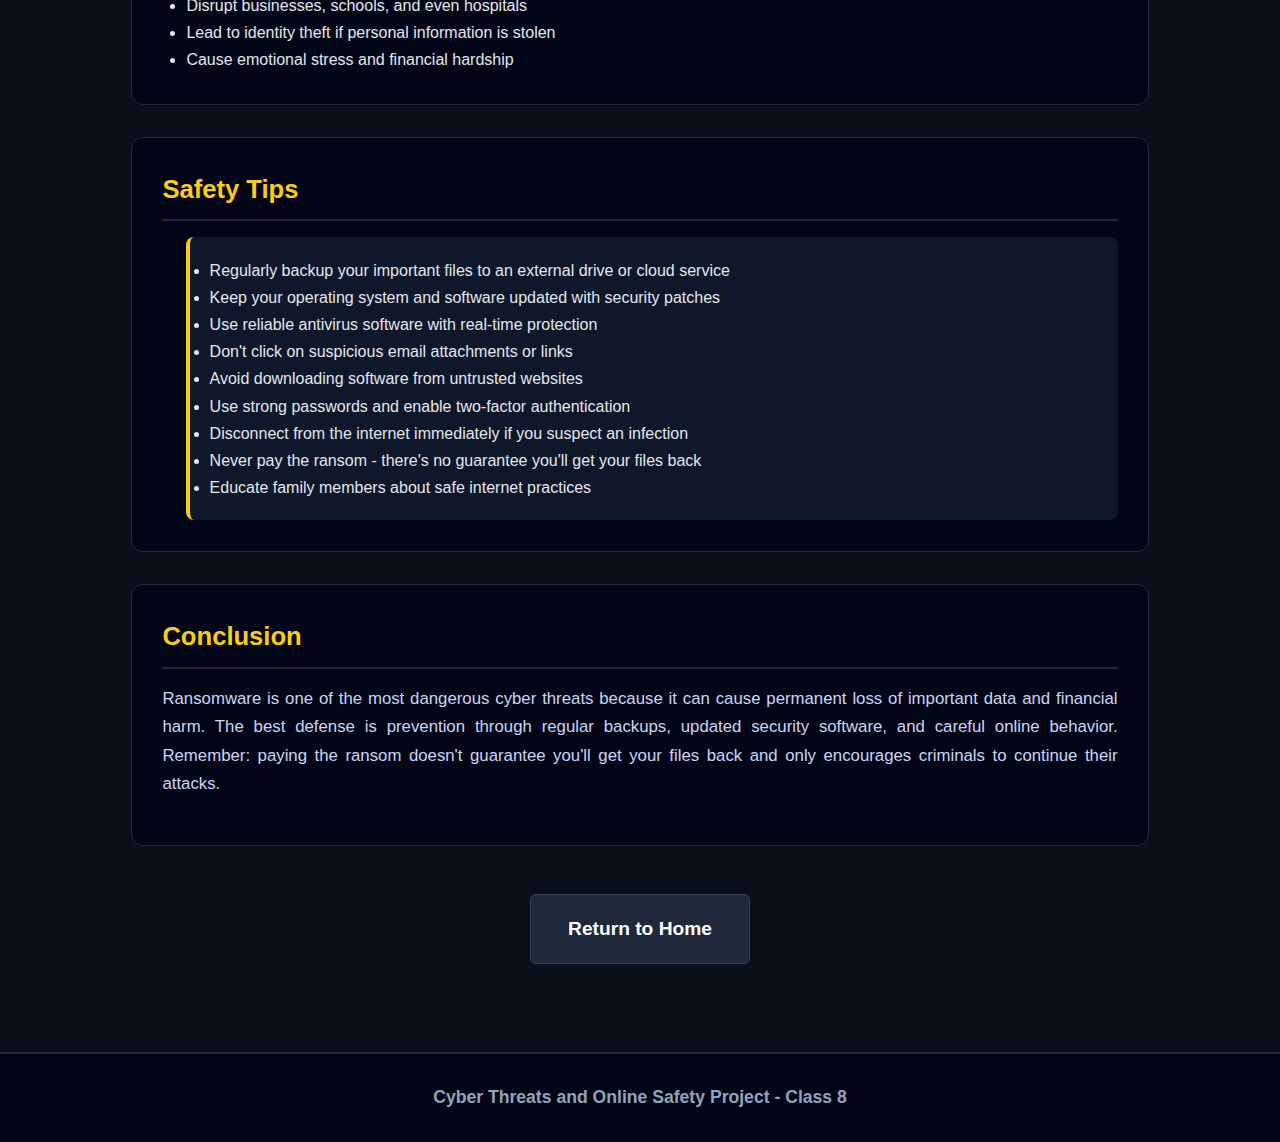
<file: ransomware.html>
<!DOCTYPE html>
<html lang="en">
<head>
  <meta charset="UTF-8">
  <meta name="viewport" content="width=device-width, initial-scale=1.0">
  <title>Ransomware - Cyber Safety</title>
  <link rel="stylesheet" href="style.css">
</head>
<body>
  <nav class="navbar">
    <div class="nav-container">
      <h2>Cyber Safety Project</h2>
      <ul class="nav-menu">
        <li><a href="index.html">Home</a></li>
        <li><a href="digital-footprint.html">Digital Footprint</a></li>
        <li><a href="phishing.html">Phishing</a></li>
        <li><a href="malware.html">Malware</a></li>
        <li><a href="ransomware.html">Ransomware</a></li>
        <li><a href="cyberbullying.html">Cyberbullying</a></li>
        <li><a href="hacking.html">Hacking</a></li>
        <li><a href="strong-passwords.html">Strong Passwords</a></li>
        <li><a href="social-engineering.html">Social Engineering</a></li>
      </ul>
    </div>
  </nav>

  <div class="container">
    <header class="page-header">
      <h1>Ransomware</h1>
    </header>

    <section class="content-section">
      <h2>What is Ransomware?</h2>
      <p>Ransomware is a type of malicious software that locks or encrypts your files and demands payment (ransom) to unlock them. It's like a digital kidnapper that holds your important files hostage until you pay money. Criminals use ransomware to make money by threatening to permanently delete your photos, documents, and other important data unless you pay them, usually in cryptocurrency like Bitcoin.</p>
    </section>

    <section class="content-section">
      <h2>Real-Life Examples</h2>
      <div class="example-box">
        <h3>Example 1: School Computer Attack</h3>
        <p>A high school's computer system was infected with ransomware that locked all student records, grades, and administrative files. The criminals demanded $50,000 to unlock the files. The school had to close for several days and lost years of important data because they didn't have proper backups.</p>
      </div>

      <div class="example-box">
        <h3>Example 2: Family Computer Infection</h3>
        <p>The Johnson family's computer was infected when their daughter clicked on a fake software update. All their family photos, videos, and documents were encrypted. The ransomware displayed a message demanding $500 to get their files back, but even after paying, they never received the decryption key.</p>
      </div>

      <div class="example-box">
        <h3>Example 3: Hospital System Attack</h3>
        <p>A major hospital's computer systems were hit by ransomware, locking access to patient records and medical equipment. Doctors had to use paper records and some surgeries were delayed. This shows how ransomware can be life-threatening in critical situations.</p>
      </div>
    </section>

    <section class="content-section">
      <h2>Dangers of Ransomware</h2>
      <p>Ransomware attacks can be extremely dangerous because they can:</p>
      <ul>
        <li>Lock you out of all your important files and photos</li>
        <li>Demand large amounts of money with no guarantee of getting files back</li>
        <li>Spread to other computers on the same network</li>
        <li>Cause permanent loss of irreplaceable memories and documents</li>
        <li>Disrupt businesses, schools, and even hospitals</li>
        <li>Lead to identity theft if personal information is stolen</li>
        <li>Cause emotional stress and financial hardship</li>
      </ul>
    </section>

    <section class="content-section">
      <h2>Safety Tips</h2>
      <ul class="safety-tips">
        <li>Regularly backup your important files to an external drive or cloud service</li>
        <li>Keep your operating system and software updated with security patches</li>
        <li>Use reliable antivirus software with real-time protection</li>
        <li>Don't click on suspicious email attachments or links</li>
        <li>Avoid downloading software from untrusted websites</li>
        <li>Use strong passwords and enable two-factor authentication</li>
        <li>Disconnect from the internet immediately if you suspect an infection</li>
        <li>Never pay the ransom - there's no guarantee you'll get your files back</li>
        <li>Educate family members about safe internet practices</li>
      </ul>
    </section>

    <section class="content-section">
      <h2>Conclusion</h2>
      <p>Ransomware is one of the most dangerous cyber threats because it can cause permanent loss of important data and financial harm. The best defense is prevention through regular backups, updated security software, and careful online behavior. Remember: paying the ransom doesn't guarantee you'll get your files back and only encourages criminals to continue their attacks.</p>
    </section>

    <div class="home-button-container">
      <a href="index.html" class="home-button">Return to Home</a>
    </div>
  </div>

  <footer class="footer">
    <p>Cyber Threats and Online Safety Project - Class 8</p>
  </footer>
</body>
</html>
</file>
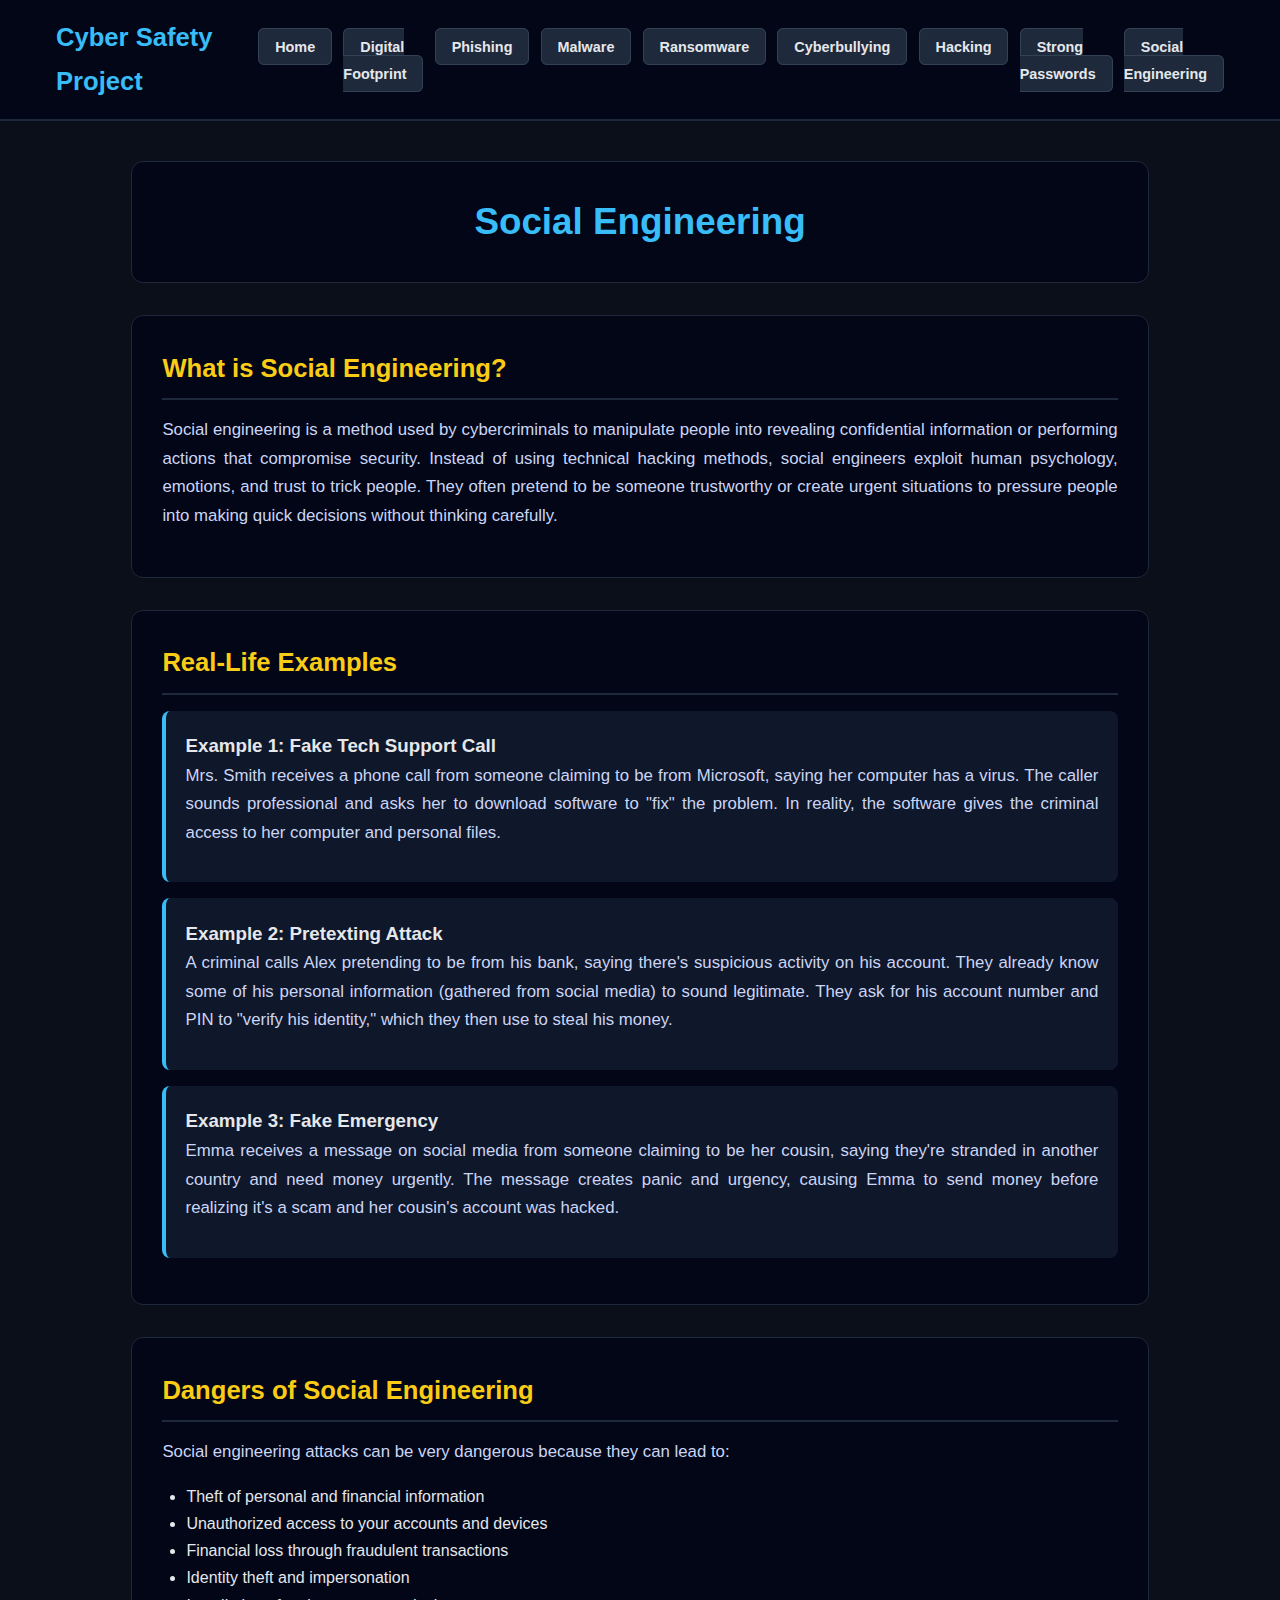
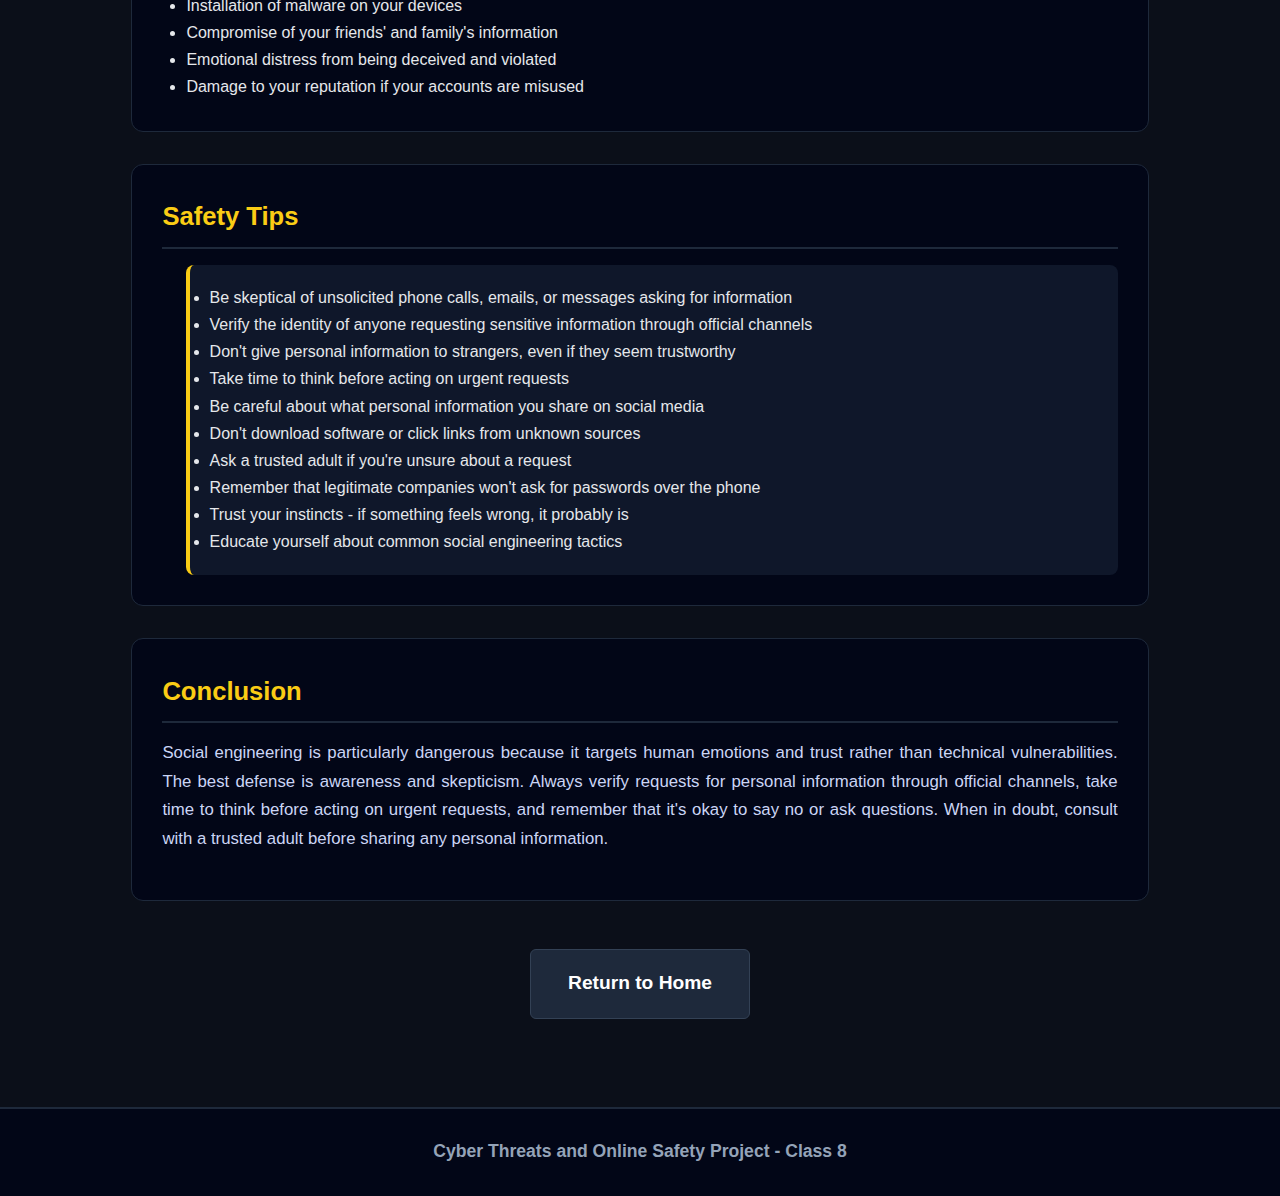
<file: social-engineering.html>
<!DOCTYPE html>
<html lang="en">
<head>
  <meta charset="UTF-8">
  <meta name="viewport" content="width=device-width, initial-scale=1.0">
  <title>Social Engineering - Cyber Safety</title>
  <link rel="stylesheet" href="style.css">
</head>
<body>
  <nav class="navbar">
    <div class="nav-container">
      <h2>Cyber Safety Project</h2>
      <ul class="nav-menu">
        <li><a href="index.html">Home</a></li>
        <li><a href="digital-footprint.html">Digital Footprint</a></li>
        <li><a href="phishing.html">Phishing</a></li>
        <li><a href="malware.html">Malware</a></li>
        <li><a href="ransomware.html">Ransomware</a></li>
        <li><a href="cyberbullying.html">Cyberbullying</a></li>
        <li><a href="hacking.html">Hacking</a></li>
        <li><a href="strong-passwords.html">Strong Passwords</a></li>
        <li><a href="social-engineering.html">Social Engineering</a></li>
      </ul>
    </div>
  </nav>

  <div class="container">
    <header class="page-header">
      <h1>Social Engineering</h1>
    </header>

    <section class="content-section">
      <h2>What is Social Engineering?</h2>
      <p>Social engineering is a method used by cybercriminals to manipulate people into revealing confidential information or performing actions that compromise security. Instead of using technical hacking methods, social engineers exploit human psychology, emotions, and trust to trick people. They often pretend to be someone trustworthy or create urgent situations to pressure people into making quick decisions without thinking carefully.</p>
    </section>

    <section class="content-section">
      <h2>Real-Life Examples</h2>
      <div class="example-box">
        <h3>Example 1: Fake Tech Support Call</h3>
        <p>Mrs. Smith receives a phone call from someone claiming to be from Microsoft, saying her computer has a virus. The caller sounds professional and asks her to download software to "fix" the problem. In reality, the software gives the criminal access to her computer and personal files.</p>
      </div>

      <div class="example-box">
        <h3>Example 2: Pretexting Attack</h3>
        <p>A criminal calls Alex pretending to be from his bank, saying there's suspicious activity on his account. They already know some of his personal information (gathered from social media) to sound legitimate. They ask for his account number and PIN to "verify his identity," which they then use to steal his money.</p>
      </div>

      <div class="example-box">
        <h3>Example 3: Fake Emergency</h3>
        <p>Emma receives a message on social media from someone claiming to be her cousin, saying they're stranded in another country and need money urgently. The message creates panic and urgency, causing Emma to send money before realizing it's a scam and her cousin's account was hacked.</p>
      </div>
    </section>

    <section class="content-section">
      <h2>Dangers of Social Engineering</h2>
      <p>Social engineering attacks can be very dangerous because they can lead to:</p>
      <ul>
        <li>Theft of personal and financial information</li>
        <li>Unauthorized access to your accounts and devices</li>
        <li>Financial loss through fraudulent transactions</li>
        <li>Identity theft and impersonation</li>
        <li>Installation of malware on your devices</li>
        <li>Compromise of your friends' and family's information</li>
        <li>Emotional distress from being deceived and violated</li>
        <li>Damage to your reputation if your accounts are misused</li>
      </ul>
    </section>

    <section class="content-section">
      <h2>Safety Tips</h2>
      <ul class="safety-tips">
        <li>Be skeptical of unsolicited phone calls, emails, or messages asking for information</li>
        <li>Verify the identity of anyone requesting sensitive information through official channels</li>
        <li>Don't give personal information to strangers, even if they seem trustworthy</li>
        <li>Take time to think before acting on urgent requests</li>
        <li>Be careful about what personal information you share on social media</li>
        <li>Don't download software or click links from unknown sources</li>
        <li>Ask a trusted adult if you're unsure about a request</li>
        <li>Remember that legitimate companies won't ask for passwords over the phone</li>
        <li>Trust your instincts - if something feels wrong, it probably is</li>
        <li>Educate yourself about common social engineering tactics</li>
      </ul>
    </section>

    <section class="content-section">
      <h2>Conclusion</h2>
      <p>Social engineering is particularly dangerous because it targets human emotions and trust rather than technical vulnerabilities. The best defense is awareness and skepticism. Always verify requests for personal information through official channels, take time to think before acting on urgent requests, and remember that it's okay to say no or ask questions. When in doubt, consult with a trusted adult before sharing any personal information.</p>
    </section>

    <div class="home-button-container">
      <a href="index.html" class="home-button">Return to Home</a>
    </div>
  </div>

  <footer class="footer">
    <p>Cyber Threats and Online Safety Project - Class 8</p>
  </footer>
</body>
</html>
</file>
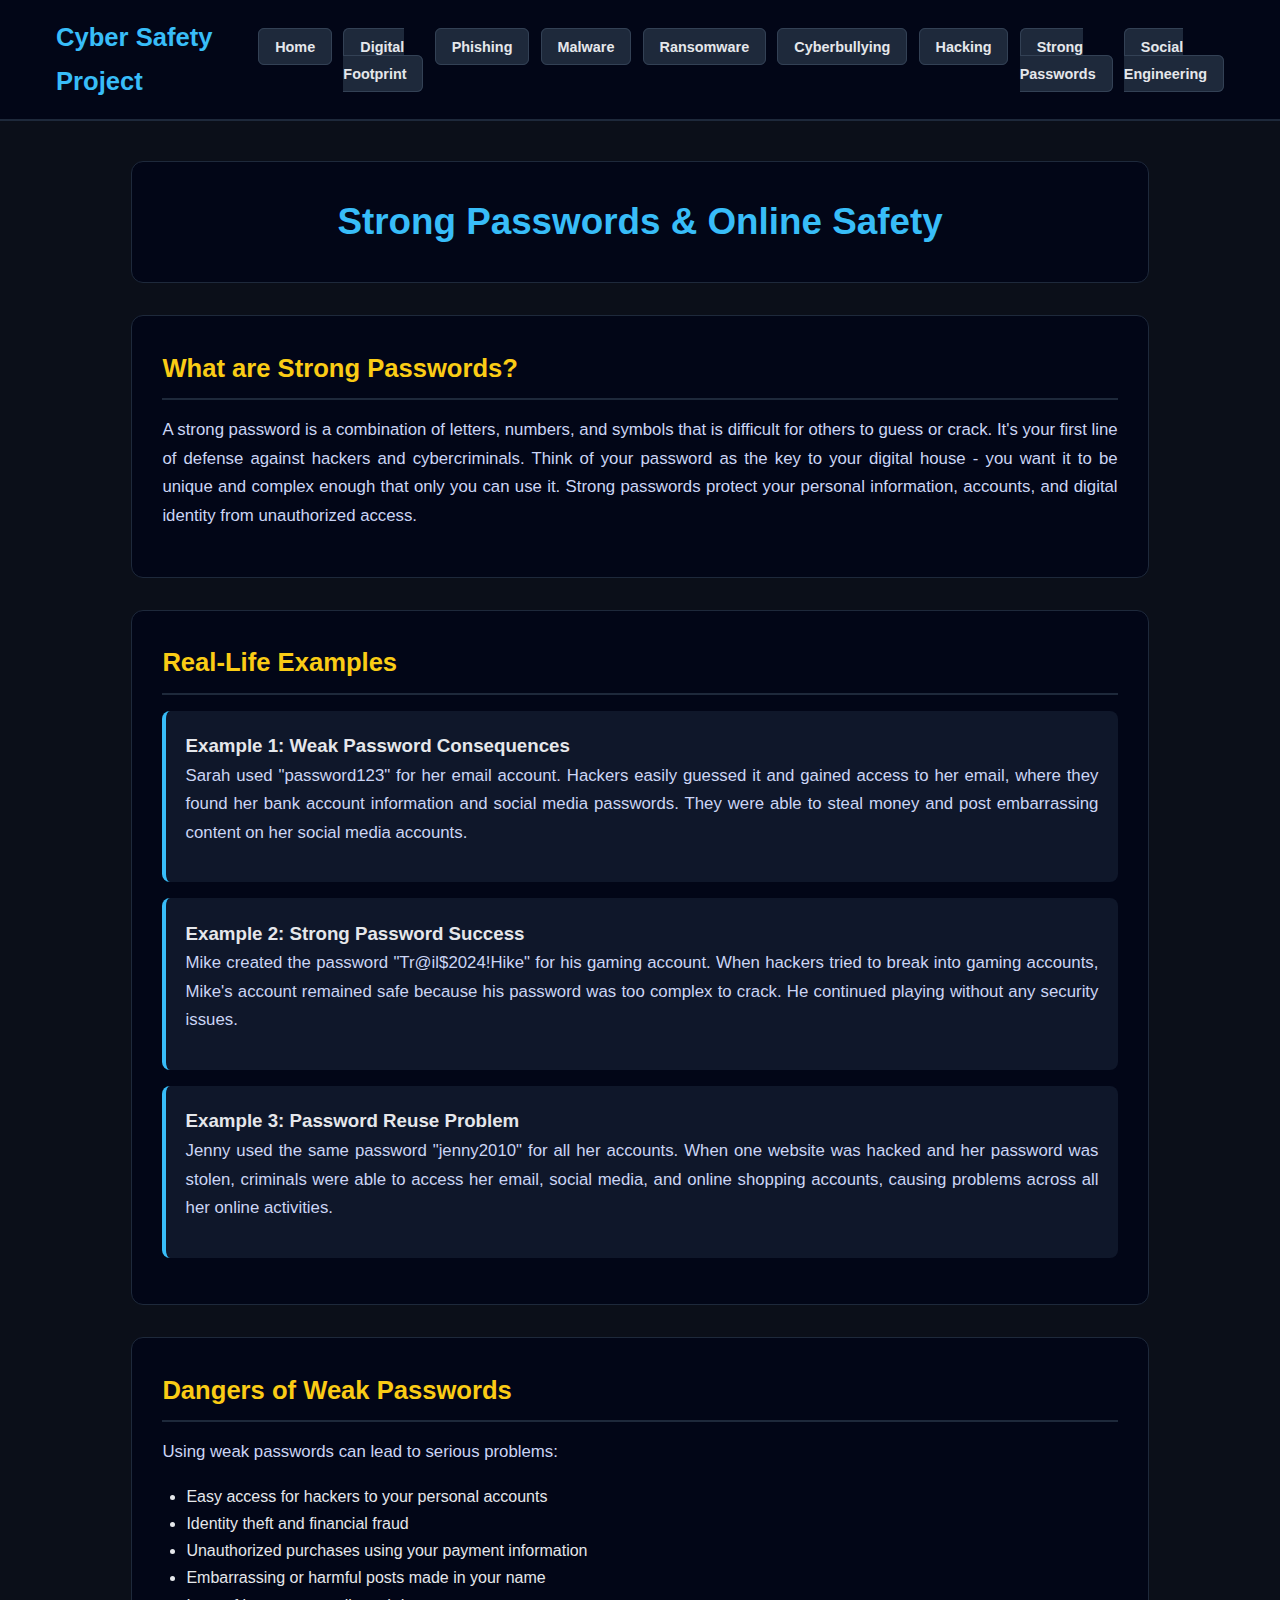
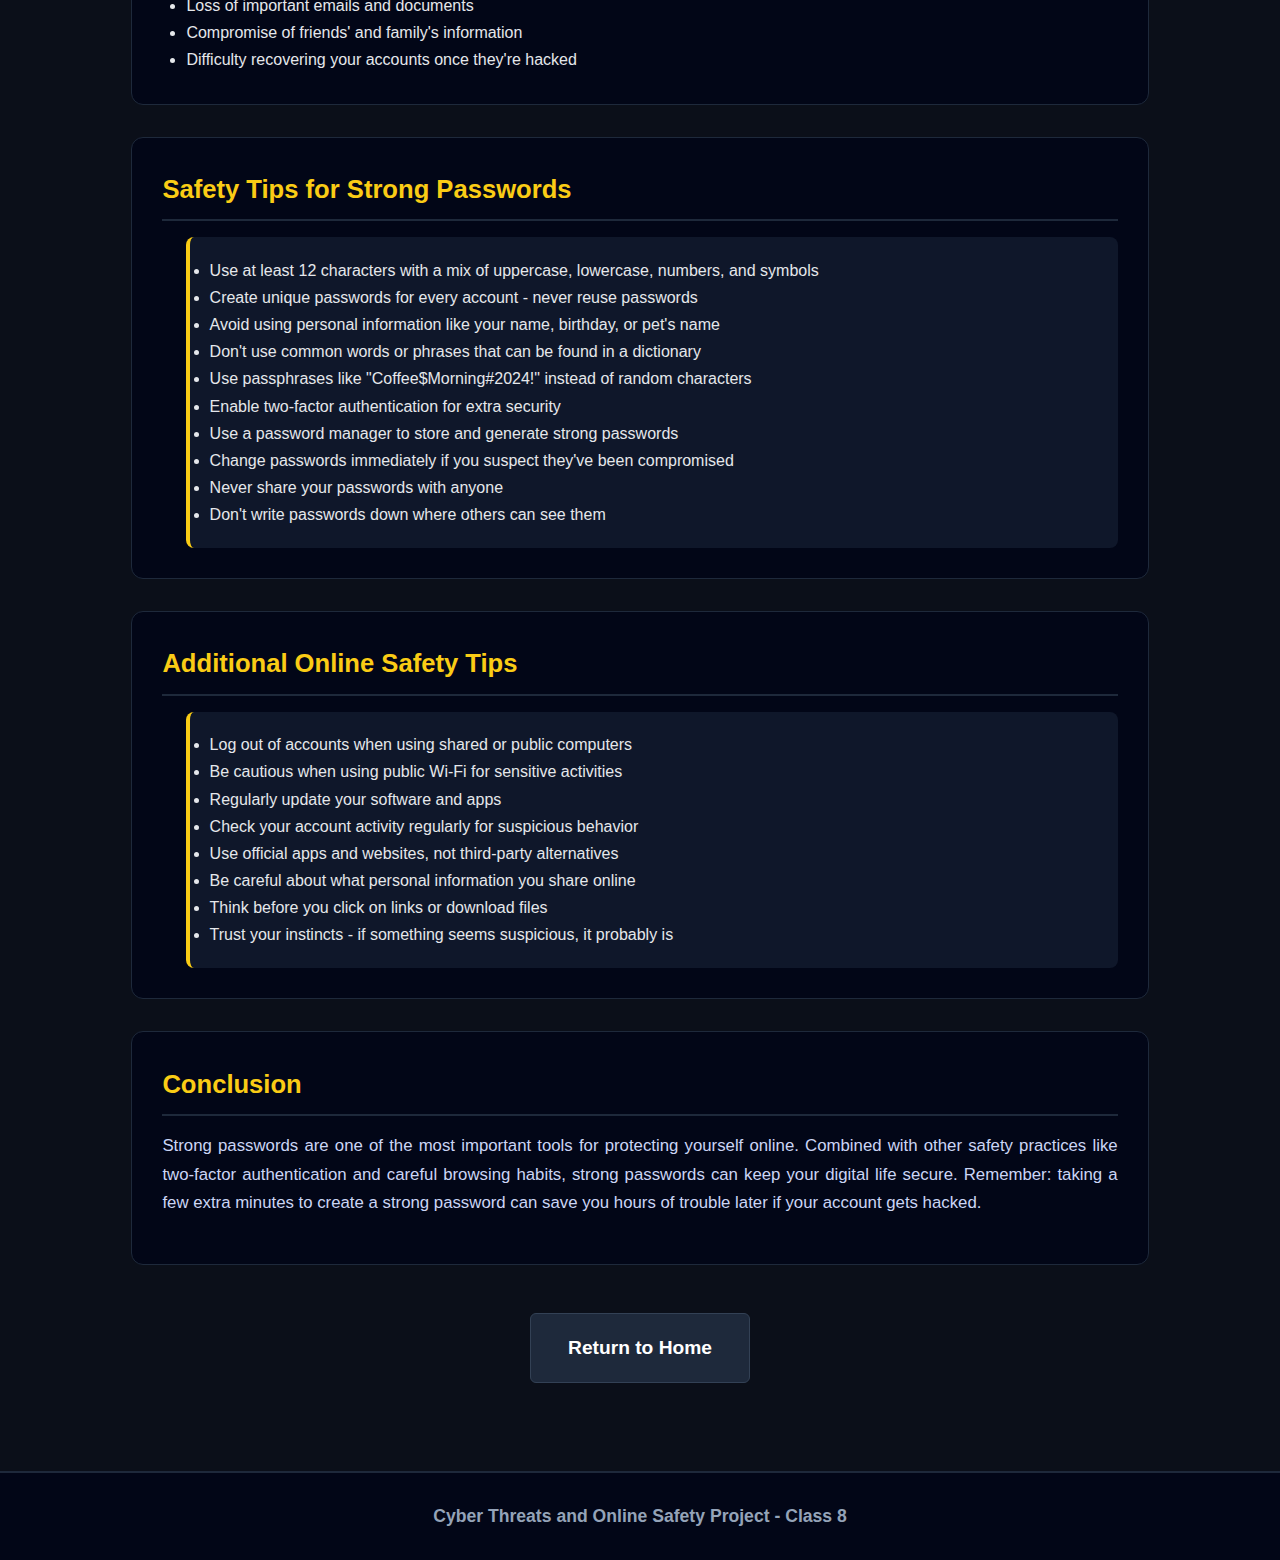
<file: strong-passwords.html>
<!DOCTYPE html>
<html lang="en">
<head>
  <meta charset="UTF-8">
  <meta name="viewport" content="width=device-width, initial-scale=1.0">
  <title>Strong Passwords & Online Safety - Cyber Safety</title>
  <link rel="stylesheet" href="style.css">
</head>
<body>
  <nav class="navbar">
    <div class="nav-container">
      <h2>Cyber Safety Project</h2>
      <ul class="nav-menu">
        <li><a href="index.html">Home</a></li>
        <li><a href="digital-footprint.html">Digital Footprint</a></li>
        <li><a href="phishing.html">Phishing</a></li>
        <li><a href="malware.html">Malware</a></li>
        <li><a href="ransomware.html">Ransomware</a></li>
        <li><a href="cyberbullying.html">Cyberbullying</a></li>
        <li><a href="hacking.html">Hacking</a></li>
        <li><a href="strong-passwords.html">Strong Passwords</a></li>
        <li><a href="social-engineering.html">Social Engineering</a></li>
      </ul>
    </div>
  </nav>

  <div class="container">
    <header class="page-header">
      <h1>Strong Passwords & Online Safety</h1>
    </header>

    <section class="content-section">
      <h2>What are Strong Passwords?</h2>
      <p>A strong password is a combination of letters, numbers, and symbols that is difficult for others to guess or crack. It's your first line of defense against hackers and cybercriminals. Think of your password as the key to your digital house - you want it to be unique and complex enough that only you can use it. Strong passwords protect your personal information, accounts, and digital identity from unauthorized access.</p>
    </section>

    <section class="content-section">
      <h2>Real-Life Examples</h2>
      <div class="example-box">
        <h3>Example 1: Weak Password Consequences</h3>
        <p>Sarah used "password123" for her email account. Hackers easily guessed it and gained access to her email, where they found her bank account information and social media passwords. They were able to steal money and post embarrassing content on her social media accounts.</p>
      </div>

      <div class="example-box">
        <h3>Example 2: Strong Password Success</h3>
        <p>Mike created the password "Tr@il$2024!Hike" for his gaming account. When hackers tried to break into gaming accounts, Mike's account remained safe because his password was too complex to crack. He continued playing without any security issues.</p>
      </div>

      <div class="example-box">
        <h3>Example 3: Password Reuse Problem</h3>
        <p>Jenny used the same password "jenny2010" for all her accounts. When one website was hacked and her password was stolen, criminals were able to access her email, social media, and online shopping accounts, causing problems across all her online activities.</p>
      </div>
    </section>

    <section class="content-section">
      <h2>Dangers of Weak Passwords</h2>
      <p>Using weak passwords can lead to serious problems:</p>
      <ul>
        <li>Easy access for hackers to your personal accounts</li>
        <li>Identity theft and financial fraud</li>
        <li>Unauthorized purchases using your payment information</li>
        <li>Embarrassing or harmful posts made in your name</li>
        <li>Loss of important emails and documents</li>
        <li>Compromise of friends' and family's information</li>
        <li>Difficulty recovering your accounts once they're hacked</li>
      </ul>
    </section>

    <section class="content-section">
      <h2>Safety Tips for Strong Passwords</h2>
      <ul class="safety-tips">
        <li>Use at least 12 characters with a mix of uppercase, lowercase, numbers, and symbols</li>
        <li>Create unique passwords for every account - never reuse passwords</li>
        <li>Avoid using personal information like your name, birthday, or pet's name</li>
        <li>Don't use common words or phrases that can be found in a dictionary</li>
        <li>Use passphrases like "Coffee$Morning#2024!" instead of random characters</li>
        <li>Enable two-factor authentication for extra security</li>
        <li>Use a password manager to store and generate strong passwords</li>
        <li>Change passwords immediately if you suspect they've been compromised</li>
        <li>Never share your passwords with anyone</li>
        <li>Don't write passwords down where others can see them</li>
      </ul>
    </section>

    <section class="content-section">
      <h2>Additional Online Safety Tips</h2>
      <ul class="safety-tips">
        <li>Log out of accounts when using shared or public computers</li>
        <li>Be cautious when using public Wi-Fi for sensitive activities</li>
        <li>Regularly update your software and apps</li>
        <li>Check your account activity regularly for suspicious behavior</li>
        <li>Use official apps and websites, not third-party alternatives</li>
        <li>Be careful about what personal information you share online</li>
        <li>Think before you click on links or download files</li>
        <li>Trust your instincts - if something seems suspicious, it probably is</li>
      </ul>
    </section>

    <section class="content-section">
      <h2>Conclusion</h2>
      <p>Strong passwords are one of the most important tools for protecting yourself online. Combined with other safety practices like two-factor authentication and careful browsing habits, strong passwords can keep your digital life secure. Remember: taking a few extra minutes to create a strong password can save you hours of trouble later if your account gets hacked.</p>
    </section>

    <div class="home-button-container">
      <a href="index.html" class="home-button">Return to Home</a>
    </div>
  </div>

  <footer class="footer">
    <p>Cyber Threats and Online Safety Project - Class 8</p>
  </footer>
</body>
</html>
</file>
<file: style.css>
* {
  margin: 0;
  padding: 0;
  box-sizing: border-box;
}

/* ===== BODY ===== */
body {
  font-family: Arial, sans-serif;
  line-height: 1.7;
  background-color: #0b0f19;
  color: #e5e7eb;
}

/* ===== NAVBAR ===== */
.navbar {
  background-color: #020617;
  padding: 1rem 0;
  border-bottom: 2px solid #1e293b;
  position: sticky;
  top: 0;
  z-index: 100;
}

.nav-container {
  max-width: 1200px;
  margin: 0 auto;
  padding: 0 1rem;
  display: flex;
  justify-content: space-between;
  align-items: center;
}

.nav-container h2 {
  color: #38bdf8;
  font-size: 1.6rem;
  font-weight: bold;
}

.nav-menu {
  display: flex;
  list-style: none;
  gap: 0.7rem;
}

.nav-menu a {
  text-decoration: none;
  color: #e5e7eb;
  padding: 0.6rem 1rem;
  border-radius: 6px;
  background-color: #1e293b;
  border: 1px solid #334155;
  font-size: 0.9rem;
  font-weight: bold;
}

/* ===== CONTAINER ===== */
.container {
  max-width: 1050px;
  margin: 0 auto;
  padding: 2.5rem 1rem;
}

/* ===== MAIN HEADER ===== */
.main-header {
  text-align: center;
  margin-bottom: 3rem;
  background-color: #020617;
  padding: 2.5rem;
  border-radius: 12px;
  border: 1px solid #1e293b;
}

.main-header h1 {
  font-size: 2.7rem;
  color: #facc15;
  margin-bottom: 1rem;
}

.subtitle {
  font-size: 1.1rem;
  color: #94a3b8;
}

/* ===== PAGE HEADER ===== */
.page-header {
  text-align: center;
  margin-bottom: 2rem;
  background-color: #020617;
  padding: 1.8rem;
  border-radius: 12px;
  border: 1px solid #1e293b;
}

.page-header h1 {
  font-size: 2.3rem;
  color: #38bdf8;
}

/* ===== CONTENT SECTIONS ===== */
.content-section {
  background-color: #020617;
  margin-bottom: 2rem;
  padding: 1.9rem;
  border-radius: 12px;
  border: 1px solid #1e293b;
}

.content-section h2 {
  color: #facc15;
  margin-bottom: 1rem;
  font-size: 1.6rem;
  border-bottom: 2px solid #1e293b;
  padding-bottom: 0.5rem;
}

.content-section p {
  margin-bottom: 1rem;
  font-size: 1.05rem;
  text-align: justify;
  color: #cbd5f5;
}

.content-section ul {
  margin-left: 1.5rem;
  color: #e5e7eb;
}

/* ===== INTRO SECTION ===== */
.intro-section {
  background-color: #020617;
  padding: 2.2rem;
  border-radius: 12px;
  border: 1px solid #1e293b;
  margin-bottom: 2rem;
}

.intro-section h2 {
  color: #38bdf8;
  margin-bottom: 1rem;
  font-size: 2rem;
}

/* ===== TOPIC CARDS ===== */
.topics-grid h2 {
  text-align: center;
  color: #facc15;
  margin-bottom: 2rem;
  font-size: 2.2rem;
}

.topic-cards {
  display: grid;
  grid-template-columns: repeat(auto-fit, minmax(280px, 1fr));
  gap: 1.7rem;
}

.topic-card {
  background-color: #020617;
  padding: 1.9rem;
  border-radius: 14px;
  border: 1px solid #1e293b;
  text-align: center;
}

.topic-card h3 {
  color: #38bdf8;
  margin-bottom: 1rem;
  font-size: 1.4rem;
}

.topic-card p {
  color: #cbd5f5;
}

.topic-links {
  display: inline-block;
  margin-top: 1rem;
  background-color: #1e293b;
  color: white;
  padding: 0.8rem 2rem;
  text-decoration: none;
  border-radius: 6px;
  font-weight: bold;
  border: 1px solid #334155;
}

/* ===== EXAMPLES & SAFETY ===== */
.example-box {
  background-color: #0f172a;
  padding: 1.2rem;
  border-radius: 8px;
  border-left: 4px solid #38bdf8;
  margin-bottom: 1rem;
}

.safety-tips {
  background-color: #0f172a;
  padding: 1.2rem;
  border-radius: 8px;
  border-left: 4px solid #facc15;
}

/* ===== HOME BUTTON ===== */
.home-button-container {
  text-align: center;
  margin-top: 3rem;
}

.home-button {
  display: inline-block;
  background-color: #1e293b;
  color: white;
  padding: 1.1rem 2.3rem;
  text-decoration: none;
  border-radius: 6px;
  font-size: 1.2rem;
  font-weight: bold;
  border: 1px solid #334155;
}

/* ===== FOOTER ===== */
.footer {
  background-color: #020617;
  text-align: center;
  padding: 1.8rem;
  margin-top: 3rem;
  border-top: 2px solid #1e293b;
}

.footer p {
  color: #94a3b8;
  font-weight: bold;
  font-size: 1.1rem;
}

/* ===== MOBILE ===== */
@media (max-width: 768px) {
  .nav-container {
    flex-direction: column;
    gap: 1rem;
  }

  .topic-cards {
    grid-template-columns: 1fr;
  }

  .main-header h1 {
    font-size: 2.1rem;
  }
}

@media (max-width: 480px) {
  .nav-menu {
    flex-direction: column;
    width: 100%;
  }

  .main-header h1 {
    font-size: 1.8rem;
  }
}
</file>
